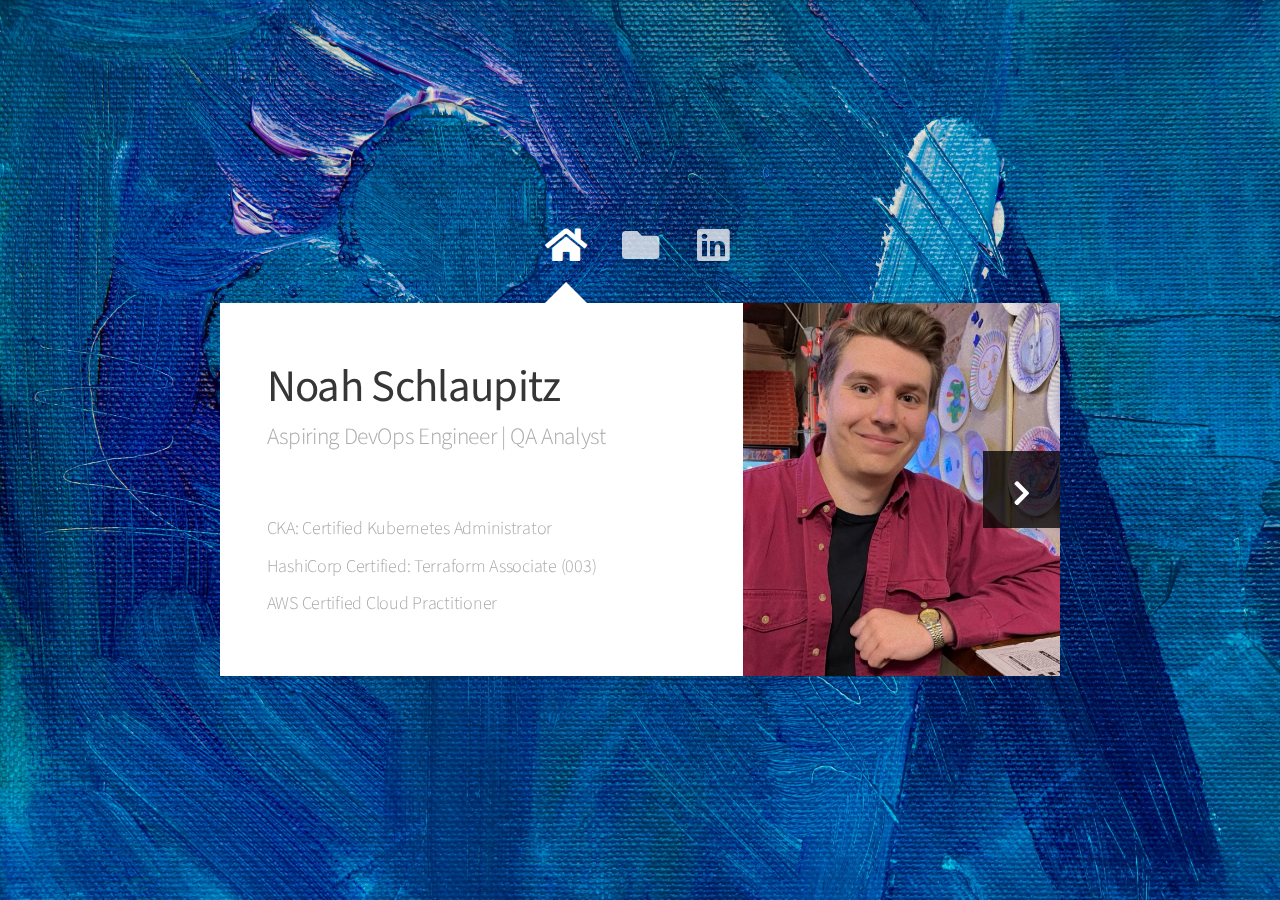
<file: app/index.html>
<!DOCTYPE HTML>
<!--
	Astral by HTML5 UP
	html5up.net | @ajlkn
	Free for personal and commercial use under the CCA 3.0 license (html5up.net/license)
-->
<html>
	<head>
		<title>Astral by HTML5 UP</title>
		<meta charset="utf-8" />
		<meta name="viewport" content="width=device-width, initial-scale=1, user-scalable=no" />
		<link rel="stylesheet" href="assets/css/main.css" />
		<noscript><link rel="stylesheet" href="assets/css/noscript.css" /></noscript>
	</head>
	<body class="is-preload">

		<!-- Wrapper-->
			<div id="wrapper">

				<!-- Nav -->
					<nav id="nav">
						<a href="#" class="icon solid fa-home"><span>About Me</span></a>
						<a href="#work" class="icon solid fa-folder"><span>Projects</span></a>
						<!--change twitter logo to linkedin and add link to my cert site-->
						<a href="https://www.linkedin.com/in/noah-schlaupitz-786a04195/" class="icon brands fa-linkedin"><span>Linkedin</span></a>
					</nav>

				<!-- Main -->
					<div id="main">

						<!-- Me -->
							<article id="home" class="panel intro">
								<header>
									<h1>Noah Schlaupitz</h1>
									<p style="margin-bottom: 60px;">Aspiring DevOps Engineer | QA Analyst</p>
									<p style="font-size: 18px;" style="margin-bottom: 0px;">CKA: Certified Kubernetes Administrator</p>
									<p style="font-size: 18px;">HashiCorp Certified: Terraform Associate (003)</p>
									<p style="font-size: 18px;">AWS Certified Cloud Practitioner</p>
								</header>
								<a href="#work" class="jumplink pic">
									<span class="arrow icon solid fa-chevron-right"><span>See my work</span></span>
									<img src="images/me.jpg" alt="" />
								</a>
							</article>

						<!-- Work -->
							<article id="work" class="panel">
								<header>
									<h2>AWS Kubernetes with Terraform Project</h2>
								</header>
								<p>
									Utilizing Terraform as Infrastructure as Code (IaC), I deployed an Amazon Elastic Kubernetes Service (EKS)
									to manage and host this personal website. I am using S3 as a backend for my Terraform State files and utilized Docker
									to containerize this application to be orchestrated by my EKS.
								</p>
								<p style="margin-bottom: 60px;">
									Below please find my GitHub where I programmed the EKS with Terraform, as well as, various other projects I've made
									using Python. My calculator app and basic video game. 
								</p>
								<section>
									<div class="row">
										<div class="col-4 col-6-medium col-12-small">
											<a href="https://github.com/Noahns1/EKS_TERRAFORM_PROJECT" class="image fit"><img src="images/pic01.jpg" alt=""></a>
										</div>
										<div class="col-4 col-6-medium col-12-small">
											<a href="#" class="image fit"><img src="images/pic02.jpg" alt=""></a>
										</div>
										<div class="col-4 col-6-medium col-12-small">
											<a href="#" class="image fit"><img src="images/pic03.jpg" alt=""></a>
										</div>
									</div>
								</section>
							</article>

					</div>

			</div>

		<!-- Scripts -->
			<script src="assets/js/jquery.min.js"></script>
			<script src="assets/js/browser.min.js"></script>
			<script src="assets/js/breakpoints.min.js"></script>
			<script src="assets/js/util.js"></script>
			<script src="assets/js/main.js"></script>

	</body>
</html>
</file>
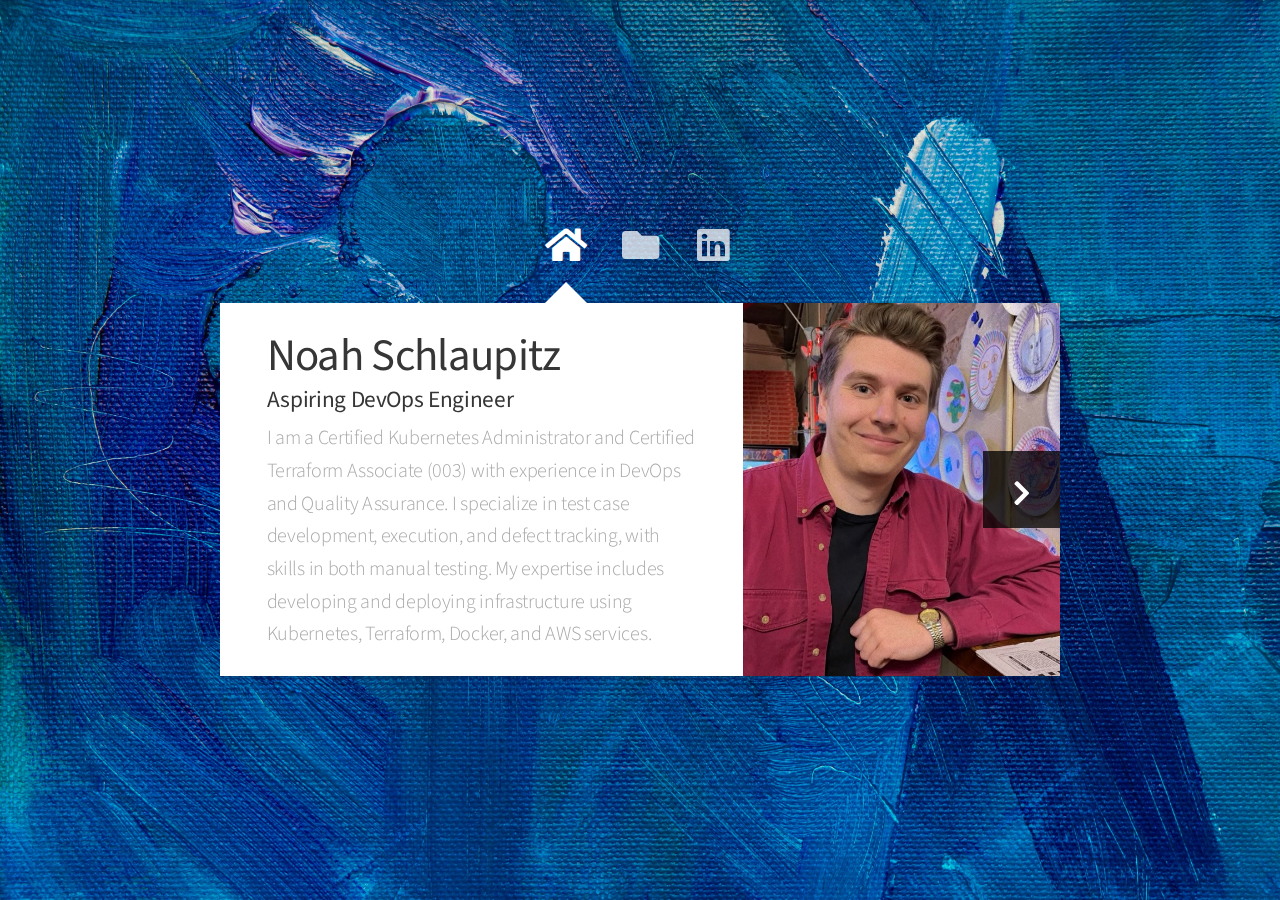
<file: app/src/index.html>
<!DOCTYPE HTML>
<!--
	Astral by HTML5 UP
	html5up.net | @ajlkn
	Free for personal and commercial use under the CCA 3.0 license (html5up.net/license)
-->
<html>
	<head>
		<title>Noah Schlaupitz</title>
		<meta charset="utf-8" />
		<meta name="viewport" content="width=device-width, initial-scale=1, user-scalable=no" />
		<link rel="stylesheet" href="assets/css/main.css" />
		<noscript><link rel="stylesheet" href="assets/css/noscript.css" /></noscript>
	</head>
	<body class="is-preload">

		<!-- Wrapper-->
			<div id="wrapper">

				<!-- Nav -->
					<nav id="nav">
						<a href="#" class="icon solid fa-home"><span>About Me</span></a>
						<a href="#work" class="icon solid fa-folder"><span>Projects</span></a>
						<!--change twitter logo to linkedin and add link to my cert site-->
						<a href="https://www.linkedin.com/in/noah-schlaupitz-786a04195/" class="icon brands fa-linkedin"><span>Linkedin</span></a>
					</nav>

				<!-- Main -->
					<div id="main">

						<!-- Me -->
							<article id="home" class="panel intro">
								<header>
									<h1>Noah Schlaupitz</h1>
									<h3>Aspiring DevOps Engineer</h2>
									<p style="font-size: 20px;">
										I am a Certified Kubernetes Administrator and Certified Terraform Associate (003) with experience in DevOps and Quality Assurance. 
										I specialize in test case development, execution, and defect tracking, with skills in both manual testing. 
										My expertise includes developing and deploying infrastructure using Kubernetes, Terraform, Docker, and AWS services.
									</p>
									<!-- <p style="font-size: 18px;" style="margin-bottom: 0px;"></p>
									<!-- <p style="font-size: 18px;">HashiCorp Certified: Terraform Associate (003)</p>
									<p style="font-size: 18px;">AWS Certified Cloud Practitioner</p> -->
								</header>
								<a href="#work" class="jumplink pic">
									<span class="arrow icon solid fa-chevron-right"><span>See my work</span></span>
									<img src="images/me.jpg" alt="" />
								</a>
							</article>

						<!-- Work -->
							<article id="work" class="panel">
								<header>
									<h2>Kubernetes and DevOps Project</h2>
								</header>
								<p>
									This website is built using Elastic Kubernetes Service (EKS) on AWS, showcasing my skills in DevOps and my passion for this field. 
									I employed various DevOps tools to develop this website, including Terraform, Docker, and AWS services.
								</p>
								<p style="margin-bottom: 60px;">
									To develop and launch my cluster on the live web, I utilized the following AWS tools and services: EC2, Route 53, CloudShell, Certificate Manager, IAM, Elastic Container Registry, 
									Elastic Kubernetes Service, S3, Billing and Cost Management, CloudWatch, and Key Management Service.
								</p>
								<p style="margin-bottom: 60px;">
									Below is a link to the Terraform code I used to deploy my EKS cluster on AWS, along with additional information about my application.
								</p>
								<section>
									<div class="row">
										<div class="col-4 col-6-medium col-12-small">
											<a href="https://github.com/Noahns1/EKS_TERRAFORM_PROJECT" class="image fit"><img src="images\icons8-terraform-240.png" alt=""></a>
										</div>
									</div>
								</section>
							</article>

					</div>

			</div>

		<!-- Scripts -->
			<script src="assets/js/jquery.min.js"></script>
			<script src="assets/js/browser.min.js"></script>
			<script src="assets/js/breakpoints.min.js"></script>
			<script src="assets/js/util.js"></script>
			<script src="assets/js/main.js"></script>

	</body>
</html>
</file>
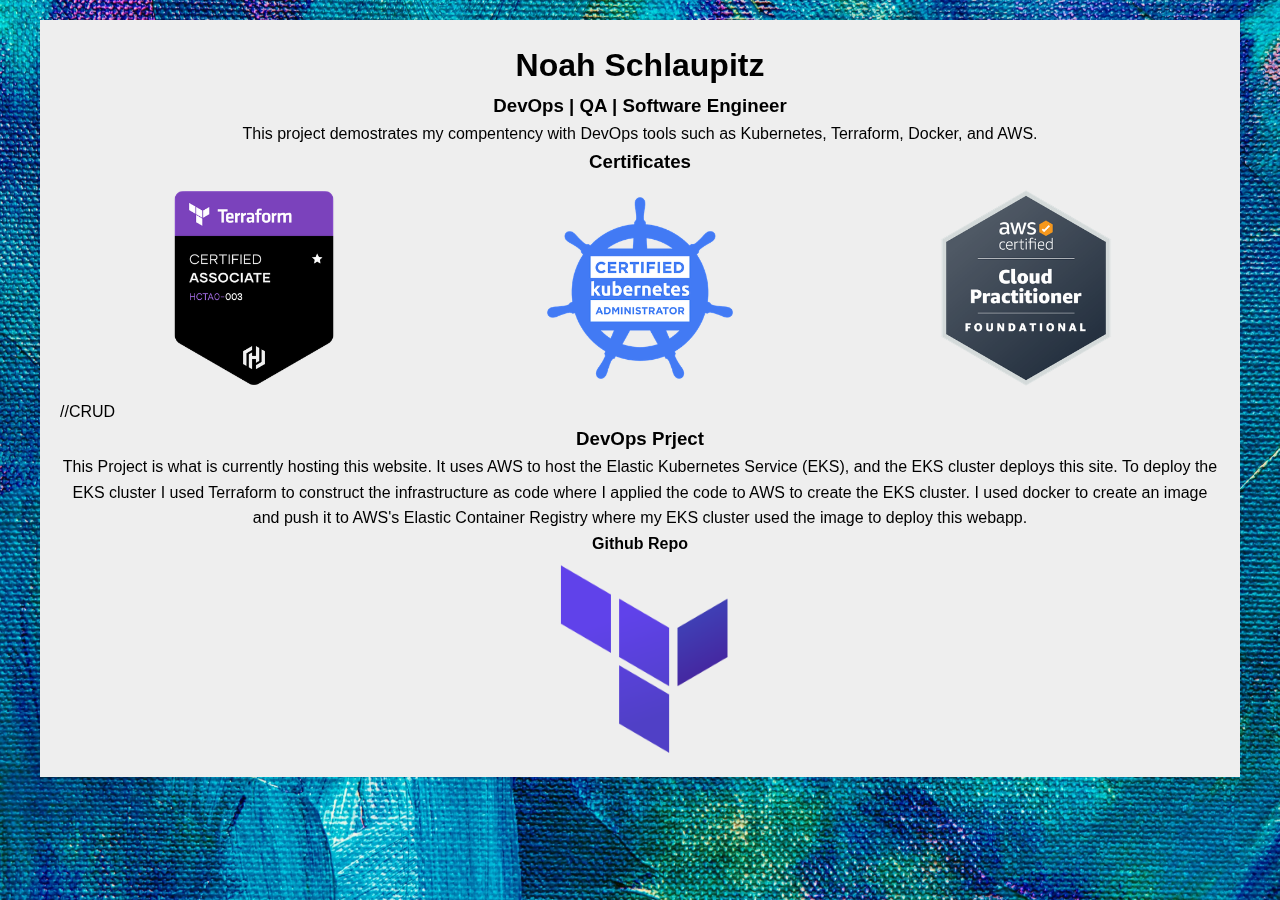
<file: app_v2/src/index.html>
<!DOCTYPE html>

<html>
    <head>
        <meta charset="UTF-8">
        <meta name="viewport" content="width=device-width, initial-scale=1.0">
        <title>Background</title>
        <link rel="stylesheet" href="css/styles.css">
    </head>
    <body>
        <div class="border-background"></div>
        <div class="content">
        <div>
            <article>
                <header>
                    <h1>
                        Noah Schlaupitz
                    </h1>
                    <h3>
                        DevOps | QA | Software Engineer
                    </h3>
                    <p>
                        This project demostrates my compentency with DevOps tools
                        such as Kubernetes, Terraform, Docker, and AWS.
                    </p>
                </header>
            </article>
        </div>
        <div>
            <h3>
                Certificates
            </h3>
            <table>
                <td><img src="images/TerraformAssociateBadge.png"></td>
                <td><img src="images/CKABadge.png"></td>
                <td><img src="images/AWSCloudPractitionerBadge.png"></td>
            </table>
        </div>
        <div> //CRUD
            
        </div>
        <div>
            <div>
                <h3>
                    DevOps Prject
                </h3>
                <p>
                    This Project is what is currently hosting this website.
                    It uses AWS to host the Elastic Kubernetes Service (EKS),
                    and the EKS cluster deploys this site. To deploy the EKS cluster
                    I used Terraform to construct the infrastructure as code where I applied 
                    the code to AWS to create the EKS cluster. I used docker to create an image
                    and push it to AWS's Elastic Container Registry where my EKS cluster used
                    the image to deploy this webapp.
                </p>
                <h4>
                    Github Repo
                </h4>
                <section>
                    <div>
                        <div>
                            <a href="https://github.com/Noahns1/EKS_TERRAFORM_PROJECT"><img src="images\icons8-terraform-240.png"></a>
                        </div>
                    </div>
                </section>
            </div>
        </div>
        </div>    
    </body>
</html>
</file>
<file: app/assets/css/noscript.css>
/*
	Astral by HTML5 UP
	html5up.net | @ajlkn
	Free for personal and commercial use under the CCA 3.0 license (html5up.net/license)
*/

/* Wrapper */

	#wrapper {
		opacity: 1 !important;
	}

/* Nav */

	#nav a {
		opacity: 1.0;
	}

		#nav a:before, #nav a:after {
			display: none;
		}

		#nav a span {
			top: 0;
			opacity: 1.0;
		}

			#nav a span:after {
				display: none;
			}

/* Main */

	#main {
		background: none;
		box-shadow: none;
	}

		#main > .panel {
			background: #ffffff;
			margin-bottom: 2em;
		}

			#main > .panel:last-child {
				margin-bottom: 0;
			}
</file>
<file: app/src/assets/css/noscript.css>
/*
	Astral by HTML5 UP
	html5up.net | @ajlkn
	Free for personal and commercial use under the CCA 3.0 license (html5up.net/license)
*/

/* Wrapper */

	#wrapper {
		opacity: 1 !important;
	}

/* Nav */

	#nav a {
		opacity: 1.0;
	}

		#nav a:before, #nav a:after {
			display: none;
		}

		#nav a span {
			top: 0;
			opacity: 1.0;
		}

			#nav a span:after {
				display: none;
			}

/* Main */

	#main {
		background: none;
		box-shadow: none;
	}

		#main > .panel {
			background: #ffffff;
			margin-bottom: 2em;
		}

			#main > .panel:last-child {
				margin-bottom: 0;
			}
</file>
<file: app_v2/src/css/styles.css>
* {
    margin: 0;
    padding: 0;
    box-sizing: border-box;
  }
  
  /* Styling for the border background */
  .border-background {
    position: fixed;
    top: 0;
    left: 0;
    width: 100vw;
    height: 100vh;
    background: url('../images/background1.jpg') no-repeat center center;
    background-size: cover;
    z-index: -1;
    pointer-events: none;
  }
  
  /* Styling for the content area */
  .content {
    position: relative;
    padding: 20px;
    background: rgb(238, 238, 238);
    max-width: 1200px;
    margin: 20px auto;
    box-shadow: 0 0 10px rgba(0,0,0,0.1);
    z-index: 1; 
  }
  
  body {
    font-family: Arial, sans-serif;
    line-height: 1.6;
  }

  /* Centering headers and paragraph tags */
  h1, h2, h3, h4, h5, h6, p {
    text-align: center;
  }

  /* Sizing and centering img tags*/
  img {
    width: 200px;
    height: 200px;
    margin: 0 auto;
    display: block;
  }

  table {
    width: 100%;
    border-collapse: collapse;
  }

  td {
    text-align: center; /* Center content horizontally */
    padding: 10px;
    border: 1px solid rgb(238, 238, 238);
  }

  /* Responsive design for different screen sizes */
@media (max-width: 1200px) {
    .content {
      max-width: 90%;
      margin: 10px auto;
    }
  }
  
  @media (max-width: 800px) {
    .content {
      max-width: 95%;
      margin: 5px auto;
    }
  }
  
  @media (max-width: 600px) {
    .content {
      max-width: 98%;
      margin: 2px auto;
    }
  }
</file>
<file: app/assets/css/main.css>
@import url("https://fonts.googleapis.com/css?family=Source+Sans+Pro:300,400,300italic,400italic");
@import url("fontawesome-all.min.css");

/*
	Astral by HTML5 UP
	html5up.net | @ajlkn
	Free for personal and commercial use under the CCA 3.0 license (html5up.net/license)
*/

html, body, div, span, applet, object,
iframe, h1, h2, h3, h4, h5, h6, p, blockquote,
pre, a, abbr, acronym, address, big, cite,
code, del, dfn, em, img, ins, kbd, q, s, samp,
small, strike, strong, sub, sup, tt, var, b,
u, i, center, dl, dt, dd, ol, ul, li, fieldset,
form, label, legend, table, caption, tbody,
tfoot, thead, tr, th, td, article, aside,
canvas, details, embed, figure, figcaption,
footer, header, hgroup, menu, nav, output, ruby,
section, summary, time, mark, audio, video {
	margin: 0;
	padding: 0;
	border: 0;
	font-size: 100%;
	font: inherit;
	vertical-align: baseline;}

article, aside, details, figcaption, figure,
footer, header, hgroup, menu, nav, section {
	display: block;}

body {
	line-height: 1;
}

ol, ul {
	list-style: none;
}

blockquote, q {
	quotes: none;
}

	blockquote:before, blockquote:after, q:before, q:after {
		content: '';
		content: none;
	}

table {
	border-collapse: collapse;
	border-spacing: 0;
}

body {
	-webkit-text-size-adjust: none;
}

mark {
	background-color: transparent;
	color: inherit;
}

input::-moz-focus-inner {
	border: 0;
	padding: 0;
}

input, select, textarea {
	-moz-appearance: none;
	-webkit-appearance: none;
	-ms-appearance: none;
	appearance: none;
}

/* Row */

	.row {
		display: flex;
		flex-wrap: wrap;
		box-sizing: border-box;
		align-items: stretch;
	}

		.row > * {
			box-sizing: border-box;
		}

		.row.gtr-uniform > * > :last-child {
			margin-bottom: 0;
		}

		.row.aln-left {
			justify-content: flex-start;
		}

		.row.aln-center {
			justify-content: center;
		}

		.row.aln-right {
			justify-content: flex-end;
		}

		.row.aln-top {
			align-items: flex-start;
		}

		.row.aln-middle {
			align-items: center;
		}

		.row.aln-bottom {
			align-items: flex-end;
		}

		.row > .imp {
			order: -1;
		}

		.row > .col-1 {
			width: 8.33333%;
		}

		.row > .off-1 {
			margin-left: 8.33333%;
		}

		.row > .col-2 {
			width: 16.66667%;
		}

		.row > .off-2 {
			margin-left: 16.66667%;
		}

		.row > .col-3 {
			width: 25%;
		}

		.row > .off-3 {
			margin-left: 25%;
		}

		.row > .col-4 {
			width: 33.33333%;
		}

		.row > .off-4 {
			margin-left: 33.33333%;
		}

		.row > .col-5 {
			width: 41.66667%;
		}

		.row > .off-5 {
			margin-left: 41.66667%;
		}

		.row > .col-6 {
			width: 50%;
		}

		.row > .off-6 {
			margin-left: 50%;
		}

		.row > .col-7 {
			width: 58.33333%;
		}

		.row > .off-7 {
			margin-left: 58.33333%;
		}

		.row > .col-8 {
			width: 66.66667%;
		}

		.row > .off-8 {
			margin-left: 66.66667%;
		}

		.row > .col-9 {
			width: 75%;
		}

		.row > .off-9 {
			margin-left: 75%;
		}

		.row > .col-10 {
			width: 83.33333%;
		}

		.row > .off-10 {
			margin-left: 83.33333%;
		}

		.row > .col-11 {
			width: 91.66667%;
		}

		.row > .off-11 {
			margin-left: 91.66667%;
		}

		.row > .col-12 {
			width: 100%;
		}

		.row > .off-12 {
			margin-left: 100%;
		}

		.row.gtr-0 {
			margin-top: 0em;
			margin-left: 0em;
		}

			.row.gtr-0 > * {
				padding: 0em 0 0 0em;
			}

			.row.gtr-0.gtr-uniform {
				margin-top: 0em;
			}

				.row.gtr-0.gtr-uniform > * {
					padding-top: 0em;
				}

		.row.gtr-25 {
			margin-top: -0.3125em;
			margin-left: -0.3125em;
		}

			.row.gtr-25 > * {
				padding: 0.3125em 0 0 0.3125em;
			}

			.row.gtr-25.gtr-uniform {
				margin-top: -0.3125em;
			}

				.row.gtr-25.gtr-uniform > * {
					padding-top: 0.3125em;
				}

		.row.gtr-50 {
			margin-top: -0.625em;
			margin-left: -0.625em;
		}

			.row.gtr-50 > * {
				padding: 0.625em 0 0 0.625em;
			}

			.row.gtr-50.gtr-uniform {
				margin-top: -0.625em;
			}

				.row.gtr-50.gtr-uniform > * {
					padding-top: 0.625em;
				}

		.row {
			margin-top: -1.25em;
			margin-left: -1.25em;
		}

			.row > * {
				padding: 1.25em 0 0 1.25em;
			}

			.row.gtr-uniform {
				margin-top: -1.25em;
			}

				.row.gtr-uniform > * {
					padding-top: 1.25em;
				}

		.row.gtr-150 {
			margin-top: -1.875em;
			margin-left: -1.875em;
		}

			.row.gtr-150 > * {
				padding: 1.875em 0 0 1.875em;
			}

			.row.gtr-150.gtr-uniform {
				margin-top: -1.875em;
			}

				.row.gtr-150.gtr-uniform > * {
					padding-top: 1.875em;
				}

		.row.gtr-200 {
			margin-top: -2.5em;
			margin-left: -2.5em;
		}

			.row.gtr-200 > * {
				padding: 2.5em 0 0 2.5em;
			}

			.row.gtr-200.gtr-uniform {
				margin-top: -2.5em;
			}

				.row.gtr-200.gtr-uniform > * {
					padding-top: 2.5em;
				}

		@media screen and (max-width: 1680px) {

			.row {
				display: flex;
				flex-wrap: wrap;
				box-sizing: border-box;
				align-items: stretch;
			}

				.row > * {
					box-sizing: border-box;
				}

				.row.gtr-uniform > * > :last-child {
					margin-bottom: 0;
				}

				.row.aln-left {
					justify-content: flex-start;
				}

				.row.aln-center {
					justify-content: center;
				}

				.row.aln-right {
					justify-content: flex-end;
				}

				.row.aln-top {
					align-items: flex-start;
				}

				.row.aln-middle {
					align-items: center;
				}

				.row.aln-bottom {
					align-items: flex-end;
				}

				.row > .imp-xlarge {
					order: -1;
				}

				.row > .col-1-xlarge {
					width: 8.33333%;
				}

				.row > .off-1-xlarge {
					margin-left: 8.33333%;
				}

				.row > .col-2-xlarge {
					width: 16.66667%;
				}

				.row > .off-2-xlarge {
					margin-left: 16.66667%;
				}

				.row > .col-3-xlarge {
					width: 25%;
				}

				.row > .off-3-xlarge {
					margin-left: 25%;
				}

				.row > .col-4-xlarge {
					width: 33.33333%;
				}

				.row > .off-4-xlarge {
					margin-left: 33.33333%;
				}

				.row > .col-5-xlarge {
					width: 41.66667%;
				}

				.row > .off-5-xlarge {
					margin-left: 41.66667%;
				}

				.row > .col-6-xlarge {
					width: 50%;
				}

				.row > .off-6-xlarge {
					margin-left: 50%;
				}

				.row > .col-7-xlarge {
					width: 58.33333%;
				}

				.row > .off-7-xlarge {
					margin-left: 58.33333%;
				}

				.row > .col-8-xlarge {
					width: 66.66667%;
				}

				.row > .off-8-xlarge {
					margin-left: 66.66667%;
				}

				.row > .col-9-xlarge {
					width: 75%;
				}

				.row > .off-9-xlarge {
					margin-left: 75%;
				}

				.row > .col-10-xlarge {
					width: 83.33333%;
				}

				.row > .off-10-xlarge {
					margin-left: 83.33333%;
				}

				.row > .col-11-xlarge {
					width: 91.66667%;
				}

				.row > .off-11-xlarge {
					margin-left: 91.66667%;
				}

				.row > .col-12-xlarge {
					width: 100%;
				}

				.row > .off-12-xlarge {
					margin-left: 100%;
				}

				.row.gtr-0 {
					margin-top: 0em;
					margin-left: 0em;
				}

					.row.gtr-0 > * {
						padding: 0em 0 0 0em;
					}

					.row.gtr-0.gtr-uniform {
						margin-top: 0em;
					}

						.row.gtr-0.gtr-uniform > * {
							padding-top: 0em;
						}

				.row.gtr-25 {
					margin-top: -0.3125em;
					margin-left: -0.3125em;
				}

					.row.gtr-25 > * {
						padding: 0.3125em 0 0 0.3125em;
					}

					.row.gtr-25.gtr-uniform {
						margin-top: -0.3125em;
					}

						.row.gtr-25.gtr-uniform > * {
							padding-top: 0.3125em;
						}

				.row.gtr-50 {
					margin-top: -0.625em;
					margin-left: -0.625em;
				}

					.row.gtr-50 > * {
						padding: 0.625em 0 0 0.625em;
					}

					.row.gtr-50.gtr-uniform {
						margin-top: -0.625em;
					}

						.row.gtr-50.gtr-uniform > * {
							padding-top: 0.625em;
						}

				.row {
					margin-top: -1.25em;
					margin-left: -1.25em;
				}

					.row > * {
						padding: 1.25em 0 0 1.25em;
					}

					.row.gtr-uniform {
						margin-top: -1.25em;
					}

						.row.gtr-uniform > * {
							padding-top: 1.25em;
						}

				.row.gtr-150 {
					margin-top: -1.875em;
					margin-left: -1.875em;
				}

					.row.gtr-150 > * {
						padding: 1.875em 0 0 1.875em;
					}

					.row.gtr-150.gtr-uniform {
						margin-top: -1.875em;
					}

						.row.gtr-150.gtr-uniform > * {
							padding-top: 1.875em;
						}

				.row.gtr-200 {
					margin-top: -2.5em;
					margin-left: -2.5em;
				}

					.row.gtr-200 > * {
						padding: 2.5em 0 0 2.5em;
					}

					.row.gtr-200.gtr-uniform {
						margin-top: -2.5em;
					}

						.row.gtr-200.gtr-uniform > * {
							padding-top: 2.5em;
						}

		}

		@media screen and (max-width: 1280px) {

			.row {
				display: flex;
				flex-wrap: wrap;
				box-sizing: border-box;
				align-items: stretch;
			}

				.row > * {
					box-sizing: border-box;
				}

				.row.gtr-uniform > * > :last-child {
					margin-bottom: 0;
				}

				.row.aln-left {
					justify-content: flex-start;
				}

				.row.aln-center {
					justify-content: center;
				}

				.row.aln-right {
					justify-content: flex-end;
				}

				.row.aln-top {
					align-items: flex-start;
				}

				.row.aln-middle {
					align-items: center;
				}

				.row.aln-bottom {
					align-items: flex-end;
				}

				.row > .imp-large {
					order: -1;
				}

				.row > .col-1-large {
					width: 8.33333%;
				}

				.row > .off-1-large {
					margin-left: 8.33333%;
				}

				.row > .col-2-large {
					width: 16.66667%;
				}

				.row > .off-2-large {
					margin-left: 16.66667%;
				}

				.row > .col-3-large {
					width: 25%;
				}

				.row > .off-3-large {
					margin-left: 25%;
				}

				.row > .col-4-large {
					width: 33.33333%;
				}

				.row > .off-4-large {
					margin-left: 33.33333%;
				}

				.row > .col-5-large {
					width: 41.66667%;
				}

				.row > .off-5-large {
					margin-left: 41.66667%;
				}

				.row > .col-6-large {
					width: 50%;
				}

				.row > .off-6-large {
					margin-left: 50%;
				}

				.row > .col-7-large {
					width: 58.33333%;
				}

				.row > .off-7-large {
					margin-left: 58.33333%;
				}

				.row > .col-8-large {
					width: 66.66667%;
				}

				.row > .off-8-large {
					margin-left: 66.66667%;
				}

				.row > .col-9-large {
					width: 75%;
				}

				.row > .off-9-large {
					margin-left: 75%;
				}

				.row > .col-10-large {
					width: 83.33333%;
				}

				.row > .off-10-large {
					margin-left: 83.33333%;
				}

				.row > .col-11-large {
					width: 91.66667%;
				}

				.row > .off-11-large {
					margin-left: 91.66667%;
				}

				.row > .col-12-large {
					width: 100%;
				}

				.row > .off-12-large {
					margin-left: 100%;
				}

				.row.gtr-0 {
					margin-top: 0em;
					margin-left: 0em;
				}

					.row.gtr-0 > * {
						padding: 0em 0 0 0em;
					}

					.row.gtr-0.gtr-uniform {
						margin-top: 0em;
					}

						.row.gtr-0.gtr-uniform > * {
							padding-top: 0em;
						}

				.row.gtr-25 {
					margin-top: -0.3125em;
					margin-left: -0.3125em;
				}

					.row.gtr-25 > * {
						padding: 0.3125em 0 0 0.3125em;
					}

					.row.gtr-25.gtr-uniform {
						margin-top: -0.3125em;
					}

						.row.gtr-25.gtr-uniform > * {
							padding-top: 0.3125em;
						}

				.row.gtr-50 {
					margin-top: -0.625em;
					margin-left: -0.625em;
				}

					.row.gtr-50 > * {
						padding: 0.625em 0 0 0.625em;
					}

					.row.gtr-50.gtr-uniform {
						margin-top: -0.625em;
					}

						.row.gtr-50.gtr-uniform > * {
							padding-top: 0.625em;
						}

				.row {
					margin-top: -1.25em;
					margin-left: -1.25em;
				}

					.row > * {
						padding: 1.25em 0 0 1.25em;
					}

					.row.gtr-uniform {
						margin-top: -1.25em;
					}

						.row.gtr-uniform > * {
							padding-top: 1.25em;
						}

				.row.gtr-150 {
					margin-top: -1.875em;
					margin-left: -1.875em;
				}

					.row.gtr-150 > * {
						padding: 1.875em 0 0 1.875em;
					}

					.row.gtr-150.gtr-uniform {
						margin-top: -1.875em;
					}

						.row.gtr-150.gtr-uniform > * {
							padding-top: 1.875em;
						}

				.row.gtr-200 {
					margin-top: -2.5em;
					margin-left: -2.5em;
				}

					.row.gtr-200 > * {
						padding: 2.5em 0 0 2.5em;
					}

					.row.gtr-200.gtr-uniform {
						margin-top: -2.5em;
					}

						.row.gtr-200.gtr-uniform > * {
							padding-top: 2.5em;
						}

		}

		@media screen and (max-width: 980px) {

			.row {
				display: flex;
				flex-wrap: wrap;
				box-sizing: border-box;
				align-items: stretch;
			}

				.row > * {
					box-sizing: border-box;
				}

				.row.gtr-uniform > * > :last-child {
					margin-bottom: 0;
				}

				.row.aln-left {
					justify-content: flex-start;
				}

				.row.aln-center {
					justify-content: center;
				}

				.row.aln-right {
					justify-content: flex-end;
				}

				.row.aln-top {
					align-items: flex-start;
				}

				.row.aln-middle {
					align-items: center;
				}

				.row.aln-bottom {
					align-items: flex-end;
				}

				.row > .imp-medium {
					order: -1;
				}

				.row > .col-1-medium {
					width: 8.33333%;
				}

				.row > .off-1-medium {
					margin-left: 8.33333%;
				}

				.row > .col-2-medium {
					width: 16.66667%;
				}

				.row > .off-2-medium {
					margin-left: 16.66667%;
				}

				.row > .col-3-medium {
					width: 25%;
				}

				.row > .off-3-medium {
					margin-left: 25%;
				}

				.row > .col-4-medium {
					width: 33.33333%;
				}

				.row > .off-4-medium {
					margin-left: 33.33333%;
				}

				.row > .col-5-medium {
					width: 41.66667%;
				}

				.row > .off-5-medium {
					margin-left: 41.66667%;
				}

				.row > .col-6-medium {
					width: 50%;
				}

				.row > .off-6-medium {
					margin-left: 50%;
				}

				.row > .col-7-medium {
					width: 58.33333%;
				}

				.row > .off-7-medium {
					margin-left: 58.33333%;
				}

				.row > .col-8-medium {
					width: 66.66667%;
				}

				.row > .off-8-medium {
					margin-left: 66.66667%;
				}

				.row > .col-9-medium {
					width: 75%;
				}

				.row > .off-9-medium {
					margin-left: 75%;
				}

				.row > .col-10-medium {
					width: 83.33333%;
				}

				.row > .off-10-medium {
					margin-left: 83.33333%;
				}

				.row > .col-11-medium {
					width: 91.66667%;
				}

				.row > .off-11-medium {
					margin-left: 91.66667%;
				}

				.row > .col-12-medium {
					width: 100%;
				}

				.row > .off-12-medium {
					margin-left: 100%;
				}

				.row.gtr-0 {
					margin-top: 0em;
					margin-left: 0em;
				}

					.row.gtr-0 > * {
						padding: 0em 0 0 0em;
					}

					.row.gtr-0.gtr-uniform {
						margin-top: 0em;
					}

						.row.gtr-0.gtr-uniform > * {
							padding-top: 0em;
						}

				.row.gtr-25 {
					margin-top: -0.3125em;
					margin-left: -0.3125em;
				}

					.row.gtr-25 > * {
						padding: 0.3125em 0 0 0.3125em;
					}

					.row.gtr-25.gtr-uniform {
						margin-top: -0.3125em;
					}

						.row.gtr-25.gtr-uniform > * {
							padding-top: 0.3125em;
						}

				.row.gtr-50 {
					margin-top: -0.625em;
					margin-left: -0.625em;
				}

					.row.gtr-50 > * {
						padding: 0.625em 0 0 0.625em;
					}

					.row.gtr-50.gtr-uniform {
						margin-top: -0.625em;
					}

						.row.gtr-50.gtr-uniform > * {
							padding-top: 0.625em;
						}

				.row {
					margin-top: -1.25em;
					margin-left: -1.25em;
				}

					.row > * {
						padding: 1.25em 0 0 1.25em;
					}

					.row.gtr-uniform {
						margin-top: -1.25em;
					}

						.row.gtr-uniform > * {
							padding-top: 1.25em;
						}

				.row.gtr-150 {
					margin-top: -1.875em;
					margin-left: -1.875em;
				}

					.row.gtr-150 > * {
						padding: 1.875em 0 0 1.875em;
					}

					.row.gtr-150.gtr-uniform {
						margin-top: -1.875em;
					}

						.row.gtr-150.gtr-uniform > * {
							padding-top: 1.875em;
						}

				.row.gtr-200 {
					margin-top: -2.5em;
					margin-left: -2.5em;
				}

					.row.gtr-200 > * {
						padding: 2.5em 0 0 2.5em;
					}

					.row.gtr-200.gtr-uniform {
						margin-top: -2.5em;
					}

						.row.gtr-200.gtr-uniform > * {
							padding-top: 2.5em;
						}

		}

		@media screen and (max-width: 736px) {

			.row {
				display: flex;
				flex-wrap: wrap;
				box-sizing: border-box;
				align-items: stretch;
			}

				.row > * {
					box-sizing: border-box;
				}

				.row.gtr-uniform > * > :last-child {
					margin-bottom: 0;
				}

				.row.aln-left {
					justify-content: flex-start;
				}

				.row.aln-center {
					justify-content: center;
				}

				.row.aln-right {
					justify-content: flex-end;
				}

				.row.aln-top {
					align-items: flex-start;
				}

				.row.aln-middle {
					align-items: center;
				}

				.row.aln-bottom {
					align-items: flex-end;
				}

				.row > .imp-small {
					order: -1;
				}

				.row > .col-1-small {
					width: 8.33333%;
				}

				.row > .off-1-small {
					margin-left: 8.33333%;
				}

				.row > .col-2-small {
					width: 16.66667%;
				}

				.row > .off-2-small {
					margin-left: 16.66667%;
				}

				.row > .col-3-small {
					width: 25%;
				}

				.row > .off-3-small {
					margin-left: 25%;
				}

				.row > .col-4-small {
					width: 33.33333%;
				}

				.row > .off-4-small {
					margin-left: 33.33333%;
				}

				.row > .col-5-small {
					width: 41.66667%;
				}

				.row > .off-5-small {
					margin-left: 41.66667%;
				}

				.row > .col-6-small {
					width: 50%;
				}

				.row > .off-6-small {
					margin-left: 50%;
				}

				.row > .col-7-small {
					width: 58.33333%;
				}

				.row > .off-7-small {
					margin-left: 58.33333%;
				}

				.row > .col-8-small {
					width: 66.66667%;
				}

				.row > .off-8-small {
					margin-left: 66.66667%;
				}

				.row > .col-9-small {
					width: 75%;
				}

				.row > .off-9-small {
					margin-left: 75%;
				}

				.row > .col-10-small {
					width: 83.33333%;
				}

				.row > .off-10-small {
					margin-left: 83.33333%;
				}

				.row > .col-11-small {
					width: 91.66667%;
				}

				.row > .off-11-small {
					margin-left: 91.66667%;
				}

				.row > .col-12-small {
					width: 100%;
				}

				.row > .off-12-small {
					margin-left: 100%;
				}

				.row.gtr-0 {
					margin-top: 0em;
					margin-left: 0em;
				}

					.row.gtr-0 > * {
						padding: 0em 0 0 0em;
					}

					.row.gtr-0.gtr-uniform {
						margin-top: 0em;
					}

						.row.gtr-0.gtr-uniform > * {
							padding-top: 0em;
						}

				.row.gtr-25 {
					margin-top: -0.3125em;
					margin-left: -0.3125em;
				}

					.row.gtr-25 > * {
						padding: 0.3125em 0 0 0.3125em;
					}

					.row.gtr-25.gtr-uniform {
						margin-top: -0.3125em;
					}

						.row.gtr-25.gtr-uniform > * {
							padding-top: 0.3125em;
						}

				.row.gtr-50 {
					margin-top: -0.625em;
					margin-left: -0.625em;
				}

					.row.gtr-50 > * {
						padding: 0.625em 0 0 0.625em;
					}

					.row.gtr-50.gtr-uniform {
						margin-top: -0.625em;
					}

						.row.gtr-50.gtr-uniform > * {
							padding-top: 0.625em;
						}

				.row {
					margin-top: -1.25em;
					margin-left: -1.25em;
				}

					.row > * {
						padding: 1.25em 0 0 1.25em;
					}

					.row.gtr-uniform {
						margin-top: -1.25em;
					}

						.row.gtr-uniform > * {
							padding-top: 1.25em;
						}

				.row.gtr-150 {
					margin-top: -1.875em;
					margin-left: -1.875em;
				}

					.row.gtr-150 > * {
						padding: 1.875em 0 0 1.875em;
					}

					.row.gtr-150.gtr-uniform {
						margin-top: -1.875em;
					}

						.row.gtr-150.gtr-uniform > * {
							padding-top: 1.875em;
						}

				.row.gtr-200 {
					margin-top: -2.5em;
					margin-left: -2.5em;
				}

					.row.gtr-200 > * {
						padding: 2.5em 0 0 2.5em;
					}

					.row.gtr-200.gtr-uniform {
						margin-top: -2.5em;
					}

						.row.gtr-200.gtr-uniform > * {
							padding-top: 2.5em;
						}

		}

/* Basic */

	html {
		box-sizing: border-box;
	}

	*, *:before, *:after {
		box-sizing: inherit;
	}

	body {
		background-image: url("images/overlay.png"), url("images/background2.jpg");
		background-repeat: repeat, no-repeat;
		background-size: auto, 100% 100%;
		background-attachment: fixed;
		overflow-y: scroll;
	}

		body.is-preload *, body.is-preload *:before, body.is-preload *:after {
			-moz-animation: none !important;
			-webkit-animation: none !important;
			-ms-animation: none !important;
			animation: none !important;
			-moz-transition: none !important;
			-webkit-transition: none !important;
			-ms-transition: none !important;
			transition: none !important;
		}

	body, input, textarea, select {
		font-family: 'Source Sans Pro', sans-serif;
		font-weight: 300;
		color: #777777;
		font-size: 20pt;
		line-height: 1.75em;
	}

		@media screen and (max-width: 1680px) {

			body, input, textarea, select {
				font-size: 15pt;
			}

		}

		@media screen and (max-width: 1280px) {

			body, input, textarea, select {
				font-size: 14pt;
			}

		}

		@media screen and (max-width: 736px) {

			body, input, textarea, select {
				font-size: 12pt;
			}

		}

		@media screen and (max-width: 360px) {

			body, input, textarea, select {
				font-size: 11pt;
			}

		}

	strong, b, h1, h2, h3, h4, h5, h6 {
		font-weight: 400;
		color: #363636;
	}

	h1 {
		font-size: 2.4em;
		letter-spacing: -0.015em;
	}

	h2 {
		font-size: 1.8em;
		letter-spacing: -0.015em;
	}

	h3, h4, h5, h6 {
		font-size: 1.25em;
		letter-spacing: -0.015em;
	}

	@media screen and (max-width: 736px) {

		h1 {
			font-size: 1.75em;
		}

		h2 {
			font-size: 1.375em;
		}

		h3, h4, h5, h6 {
			font-size: 1em;
		}

	}

	blockquote {
		border-left: solid 0.5em #ddd;
		padding: 1em 0 1em 2em;
		font-style: italic;
	}

	em, i {
		font-style: italic;
	}

	hr {
		border: 0;
		border-top: solid 1px #ddd;
		padding: 1.5em 0 0 0;
		margin: 1.75em 0 0 0;
	}

	sub {
		position: relative;
		top: 0.5em;
		font-size: 0.8em;
	}

	sup {
		position: relative;
		top: -0.5em;
		font-size: 0.8em;
	}

	br.clear {
		clear: both;
	}

	p, ul, ol, dl, table, blockquote, form {
		margin-bottom: 2em;
	}

/* Table */

	table {
		width: 100%;
	}

		table.default tbody tr {
			border-bottom: solid 1px #f4f4f4;
		}

		table.default td {
			padding: 0.5em 1em 0.5em 1em;
		}

		table.default th {
			text-align: left;
			font-weight: 400;
			padding: 0.5em 1em 0.5em 1em;
		}

		table.default thead {
			border-bottom: solid 2px #f4f4f4;
		}

/* Form */

	form label {
		display: block;
		font-weight: 400;
		color: #363636;
		margin: 0 0 1em 0;
	}

	form input[type="text"],
	form input[type="email"],
	form input[type="password"],
	form select,
	form textarea {
		-webkit-appearance: none;
		border: 0;
		background: #f4f4f4;
		padding: 0.75em;
		width: 100%;
		-moz-transition: background-color .25s ease-in-out;
		-webkit-transition: background-color .25s ease-in-out;
		-ms-transition: background-color .25s ease-in-out;
		transition: background-color .25s ease-in-out;
	}

		form input[type="text"]:focus,
		form input[type="email"]:focus,
		form input[type="password"]:focus,
		form select:focus,
		form textarea:focus {
			background: #f8f8f8;
		}

	form input[type="text"],
	form input[type="email"],
	form input[type="password"],
	form select {
		line-height: 1.35em;
	}

	form ::-webkit-input-placeholder {
		color: #999;
	}

	form :-moz-placeholder {
		color: #999;
	}

	form ::-moz-placeholder {
		color: #999;
	}

	form :-ms-input-placeholder {
		color: #999;
	}

/* Section/Article */

	section, article {
		margin-bottom: 3em;
	}

		section > :last-child, section:last-child, article > :last-child, article:last-child {
			margin-bottom: 0;
		}

	header {
		margin: 0 0 1.5em 0;
	}

		header > p {
			margin: 0.5em 0 0 0;
			color: #aaa;
		}

		@media screen and (max-width: 736px) {

			header {
				margin: 0 0 1em 0;
			}

		}

/* Image */

	.image {
		display: inline-block;
	}

		.image img {
			display: block;
			width: 100%;
		}

		.image.fit {
			display: block;
			width: 100%;
		}

		.image.featured {
			display: block;
			width: 100%;
			margin: 0 0 2em 0;
		}

		.image.left {
			float: left;
			margin: 0 2em 2em 0;
		}

		.image.centered {
			display: block;
			margin: 0 0 2em 0;
		}

			.image.centered img {
				margin: 0 auto;
				width: auto;
			}

/* Button */

	input[type="button"],
	input[type="submit"],
	input[type="reset"],
	button,
	.button {
		-moz-transition: background-color .25s ease-in-out;
		-webkit-transition: background-color .25s ease-in-out;
		-ms-transition: background-color .25s ease-in-out;
		transition: background-color .25s ease-in-out;
		-webkit-appearance: none;
		display: inline-block;
		background-color: #222222;
		color: #ffffff;
		border: 0;
		cursor: pointer;
		outline: 0;
		padding: 0.7em 1.5em 0.7em 1.5em;
	}

		input[type="button"]:hover,
		input[type="submit"]:hover,
		input[type="reset"]:hover,
		button:hover,
		.button:hover {
			background-color: #333333;
		}

		input[type="button"]:active,
		input[type="submit"]:active,
		input[type="reset"]:active,
		button:active,
		.button:active {
			background-color: #444444;
		}

		input[type="button"].alt,
		input[type="submit"].alt,
		input[type="reset"].alt,
		button.alt,
		.button.alt {
			background-color: #777777;
		}

			input[type="button"].alt:hover,
			input[type="submit"].alt:hover,
			input[type="reset"].alt:hover,
			button.alt:hover,
			.button.alt:hover {
				background-color: #888888;
			}

			input[type="button"].alt:active,
			input[type="submit"].alt:active,
			input[type="reset"].alt:active,
			button.alt:active,
			.button.alt:active {
				background-color: #999999;
			}

		input[type="button"].small,
		input[type="submit"].small,
		input[type="reset"].small,
		button.small,
		.button.small {
			font-size: 0.75em;
		}

		input[type="button"].large,
		input[type="submit"].large,
		input[type="reset"].large,
		button.large,
		.button.large {
			font-size: 1.25em;
			padding: 0.5em 1.25em 0.5em 1.25em;
		}

		input[type="button"].xlarge,
		input[type="submit"].xlarge,
		input[type="reset"].xlarge,
		button.xlarge,
		.button.xlarge {
			font-size: 1.5em;
			padding: 0.5em 1.25em 0.5em 1.25em;
		}

		@media screen and (max-width: 736px) {

			input[type="button"],
			input[type="submit"],
			input[type="reset"],
			button,
			.button {
				width: 100%;
			}

		}

/* List */

	ul {
		list-style: disc;
		padding-left: 1em;
	}

		ul li {
			padding-left: 0.5em;
		}

	ol {
		list-style: decimal;
		padding-left: 1.25em;
	}

		ol li {
			padding-left: 0.25em;
		}

/* Actions */

	ul.actions {
		list-style: none;
		padding-left: 0;
	}

		ul.actions li {
			display: inline-block;
			padding-left: 0;
			margin: 0 0 0 0.5em;
		}

			ul.actions li:first-child {
				margin-left: 0;
			}

		@media screen and (max-width: 736px) {

			ul.actions li {
				display: block;
				margin: 0.75em 0 0 0;
			}

				ul.actions li:first-child {
					margin-top: 0;
				}

		}

/* Icons */

	.icon {
		text-decoration: none;
		position: relative;
		text-decoration: none;
	}

		.icon:before {
			-moz-osx-font-smoothing: grayscale;
			-webkit-font-smoothing: antialiased;
			display: inline-block;
			font-style: normal;
			font-variant: normal;
			text-rendering: auto;
			line-height: 1;
			text-transform: none !important;
			font-family: 'Font Awesome 5 Free';
			font-weight: 400;
		}

		.icon.solid:before {
			font-weight: 900;
		}

		.icon.brands:before {
			font-family: 'Font Awesome 5 Brands';
		}

		.icon:before {
			line-height: inherit;
		}

		.icon > .label {
			display: none;
		}

/* Nav */

	#nav {
		text-align: center;
		height: 4.25em;
		cursor: default;
	}

		#nav a {
			position: relative;
			display: inline-block;
			color: #ffffff;
			width: 1em;
			height: 1em;
			line-height: 0.9em;
			font-size: 2.5em;
			margin: 0 0.25em 0 0.25em;
			opacity: .75;
			outline: 0;
			-moz-transition: opacity .25s ease-in-out;
			-webkit-transition: opacity .25s ease-in-out;
			-ms-transition: opacity .25s ease-in-out;
			transition: opacity .25s ease-in-out;
		}

			#nav a.icon:before {
				padding-right: 0;
			}

			#nav a:before {
				font-size: 0.8em;
			}

			#nav a:after {
				content: '';
				display: block;
				position: absolute;
				left: 50%;
				bottom: -0.75em;
				margin-left: -0.5em;
				border-bottom: solid 0em #ffffff;
				border-left: solid 0.5em transparent;
				border-right: solid 0.5em transparent;
				-moz-transition: border-bottom-width .25s ease-in-out;
				-webkit-transition: border-bottom-width .25s ease-in-out;
				-ms-transition: border-bottom-width .25s ease-in-out;
				transition: border-bottom-width .25s ease-in-out;
			}

			#nav a span {
				display: block;
				position: absolute;
				background: #222222;
				color: #ffffff;
				top: -2.75em;
				font-size: 0.3em;
				height: 2.25em;
				line-height: 2.25em;
				left: 50%;
				opacity: 0;
				-moz-transition: opacity .25s ease-in-out;
				-webkit-transition: opacity .25s ease-in-out;
				-ms-transition: opacity .25s ease-in-out;
				transition: opacity .25s ease-in-out;
				width: 5.5em;
				margin-left: -2.75em;
			}

				#nav a span:after {
					content: '';
					display: block;
					position: absolute;
					bottom: -0.4em;
					left: 50%;
					margin-left: -0.6em;
					border-top: solid 0.6em #222222;
					border-left: solid 0.6em transparent;
					border-right: solid 0.6em transparent;
				}

			#nav a:hover {
				opacity: 1.0;
			}

				#nav a:hover span {
					opacity: 1.0;
				}

			#nav a.active {
				opacity: 1.0;
			}

				#nav a.active:after {
					border-bottom-width: 0.5em;
				}

		@media screen and (max-width: 980px) {

			#nav a span {
				display: none;
			}

		}

/* Wrapper */

	#wrapper {
		width: 45em;
		margin: 0 auto;
		min-height: 100vh;
		max-width: 100%;
		padding: 4em 0;
		display: -moz-flex;
		display: -webkit-flex;
		display: -ms-flex;
		display: flex;
		-moz-flex-direction: column;
		-webkit-flex-direction: column;
		-ms-flex-direction: column;
		flex-direction: column;
		-moz-align-items: center;
		-webkit-align-items: center;
		-ms-align-items: center;
		align-items: center;
		-moz-justify-content: center;
		-webkit-justify-content: center;
		-ms-justify-content: center;
		justify-content: center;
		-moz-transition: opacity 1s ease-in-out;
		-webkit-transition: opacity 1s ease-in-out;
		-ms-transition: opacity 1s ease-in-out;
		transition: opacity 1s ease-in-out;
	}

		body.is-preload #wrapper {
			opacity: 0;
		}

		@media screen and (max-width: 1280px) {

			#wrapper {
				padding: 3em 0;
				max-width: calc(100% - 6em);
			}

		}

		@media screen and (max-width: 980px) {

			#wrapper {
				padding: 1.5em 0;
				max-width: calc(100% - 8em);
			}

		}

		@media screen and (max-width: 736px) {

			#wrapper {
				padding: 1em 0;
				max-width: calc(100% - 2em);
			}

		}

		@media screen and (max-width: 360px) {

			#wrapper {
				padding: 1em 0;
				max-width: 100%;
			}

		}

/* Main */

	#main {
		position: relative;
		overflow: hidden;
		width: 100%;
		background: #ffffff;
		box-shadow: 0px 1px 0px 0px rgba(0, 0, 0, 0.25);
		-moz-transition: min-height 0.5s ease-in-out, max-height 0.5s ease-in-out;
		-webkit-transition: min-height 0.5s ease-in-out, max-height 0.5s ease-in-out;
		-ms-transition: min-height 0.5s ease-in-out, max-height 0.5s ease-in-out;
		transition: min-height 0.5s ease-in-out, max-height 0.5s ease-in-out;
	}

		#main > .panel {
			-moz-transition: opacity 0.25s ease-in-out;
			-webkit-transition: opacity 0.25s ease-in-out;
			-ms-transition: opacity 0.25s ease-in-out;
			transition: opacity 0.25s ease-in-out;
			margin-bottom: 0;
			position: relative;
			padding: 3.5em 2.5em 2.5em 2.5em;
			width: 100%;
		}

			#main > .panel.inactive {
				opacity: 0;
			}

			@media screen and (max-width: 736px) {

				#main > .panel {
					padding: 2em 1.5em 1.5em 1.5em;
				}

			}

			#main > .panel.intro {
				padding: 0;
				height: 20em;
				display: -moz-flex;
				display: -webkit-flex;
				display: -ms-flex;
				display: flex;
				-moz-flex-direction: row;
				-webkit-flex-direction: row;
				-ms-flex-direction: row;
				flex-direction: row;
				-moz-align-items: center;
				-webkit-align-items: center;
				-ms-align-items: center;
				align-items: center;
			}

				#main > .panel.intro .pic {
					text-decoration: none;
					position: relative;
					-moz-flex-grow: 0;
					-webkit-flex-grow: 0;
					-ms-flex-grow: 0;
					flex-grow: 0;
					-moz-flex-shrink: 0;
					-webkit-flex-shrink: 0;
					-ms-flex-shrink: 0;
					flex-shrink: 0;
					width: 17em;
					height: 100%;
				}

					#main > .panel.intro .pic:before {
						content: '';
						position: absolute;
						top: 0;
						left: 0;
						background: url("images/overlay.png");
						width: 100%;
						height: 100%;
						z-index: 1;
					}

					#main > .panel.intro .pic img {
						position: relative;
						display: block;
						position: absolute;
						top: 0;
						left: 0;
						width: 100%;
						height: 100%;
						-moz-object-fit: cover;
						-webkit-object-fit: cover;
						-ms-object-fit: cover;
						object-fit: cover;
						-moz-object-position: center;
						-webkit-object-position: center;
						-ms-object-position: center;
						object-position: center;
					}

					#main > .panel.intro .pic .arrow {
						display: block;
						position: absolute;
						right: 0;
						top: 50%;
						margin-top: -1.375em;
						width: 2.75em;
						height: 2.75em;
						background: #000;
						background: rgba(0, 0, 0, 0.75);
						color: #ffffff;
						text-align: center;
						line-height: 2.75em;
						font-size: 1.5em;
						z-index: 1;
						-moz-transition: width .15s ease-in-out, padding-right .15s ease-in-out;
						-webkit-transition: width .15s ease-in-out, padding-right .15s ease-in-out;
						-ms-transition: width .15s ease-in-out, padding-right .15s ease-in-out;
						transition: width .15s ease-in-out, padding-right .15s ease-in-out;
					}

						#main > .panel.intro .pic .arrow:before {
							position: relative;
							padding-right: 0;
							top: 0.125em;
						}

						#main > .panel.intro .pic .arrow span {
							display: block;
							text-indent: -9999px;
						}

					#main > .panel.intro .pic:hover .arrow {
						width: 3em;
						padding-right: 0.25em;
					}

				#main > .panel.intro header {
					-moz-flex-grow: 1;
					-webkit-flex-grow: 1;
					-ms-flex-grow: 1;
					flex-grow: 1;
					-moz-flex-shrink: 1;
					-webkit-flex-shrink: 1;
					-ms-flex-shrink: 1;
					flex-shrink: 1;
					padding: 3.5em 2.5em;
					margin-bottom: 0;
					width: 100%;
				}

					#main > .panel.intro header h1 {
						line-height: 1.25em;
						margin-bottom: 0;
					}

					#main > .panel.intro header p {
						letter-spacing: -0.015em;
						font-size: 1.25em;
						margin: 0.25em 0 0 0;
					}

				@media screen and (max-width: 980px) {

					#main > .panel.intro {
						-moz-flex-direction: column;
						-webkit-flex-direction: column;
						-ms-flex-direction: column;
						flex-direction: column;
						height: auto;
					}

						#main > .panel.intro .pic {
							height: 25em;
							width: 100%;
						}

						#main > .panel.intro header {
							padding: 4em;
							text-align: center;
						}

				}

				@media screen and (max-width: 736px) {

					#main > .panel.intro .pic {
						height: 20em;
					}

					#main > .panel.intro header {
						padding: 2.75em 2em 2.5em 2em;
					}

						#main > .panel.intro header p {
							font-size: 1em;
							margin: 0.25em 0 0 0;
						}

				}

/* Footer */

	#footer {
		color: rgba(255, 255, 255, 0.45);
		text-align: center;
		padding: 2em 0 0 0;
		font-size: 0.75em;
	}

		#footer a {
			color: #ddd;
			color: rgba(255, 255, 255, 0.65);
			-moz-transition: color .25s ease-in-out;
			-webkit-transition: color .25s ease-in-out;
			-ms-transition: color .25s ease-in-out;
			transition: color .25s ease-in-out;
		}

			#footer a:hover {
				color: white;
			}

		#footer .copyright {
			list-style: none;
			padding-left: 0;
		}

			#footer .copyright li {
				display: inline-block;
				padding-left: 1em;
				margin-left: 1em;
				border-left: solid 1px rgba(255, 255, 255, 0.25);
				line-height: 1;
			}

				#footer .copyright li:first-child {
					padding-left: 0;
					margin-left: 0;
					border-left: 0;
				}

		@media screen and (max-width: 736px) {

			#footer .copyright li {
				padding-left: 0.5em;
				margin-left: 0.5em;
			}

		}
</file>
<file: app/src/assets/css/main.css>
@import url("https://fonts.googleapis.com/css?family=Source+Sans+Pro:300,400,300italic,400italic");
@import url("fontawesome-all.min.css");

/*
	Astral by HTML5 UP
	html5up.net | @ajlkn
	Free for personal and commercial use under the CCA 3.0 license (html5up.net/license)
*/

html, body, div, span, applet, object,
iframe, h1, h2, h3, h4, h5, h6, p, blockquote,
pre, a, abbr, acronym, address, big, cite,
code, del, dfn, em, img, ins, kbd, q, s, samp,
small, strike, strong, sub, sup, tt, var, b,
u, i, center, dl, dt, dd, ol, ul, li, fieldset,
form, label, legend, table, caption, tbody,
tfoot, thead, tr, th, td, article, aside,
canvas, details, embed, figure, figcaption,
footer, header, hgroup, menu, nav, output, ruby,
section, summary, time, mark, audio, video {
	margin: 0;
	padding: 0;
	border: 0;
	font-size: 100%;
	font: inherit;
	vertical-align: baseline;}

article, aside, details, figcaption, figure,
footer, header, hgroup, menu, nav, section {
	display: block;}

body {
	line-height: 1;
}

ol, ul {
	list-style: none;
}

blockquote, q {
	quotes: none;
}

	blockquote:before, blockquote:after, q:before, q:after {
		content: '';
		content: none;
	}

table {
	border-collapse: collapse;
	border-spacing: 0;
}

body {
	-webkit-text-size-adjust: none;
}

mark {
	background-color: transparent;
	color: inherit;
}

input::-moz-focus-inner {
	border: 0;
	padding: 0;
}

input, select, textarea {
	-moz-appearance: none;
	-webkit-appearance: none;
	-ms-appearance: none;
	appearance: none;
}

/* Row */

	.row {
		display: flex;
		flex-wrap: wrap;
		box-sizing: border-box;
		align-items: stretch;
	}

		.row > * {
			box-sizing: border-box;
		}

		.row.gtr-uniform > * > :last-child {
			margin-bottom: 0;
		}

		.row.aln-left {
			justify-content: flex-start;
		}

		.row.aln-center {
			justify-content: center;
		}

		.row.aln-right {
			justify-content: flex-end;
		}

		.row.aln-top {
			align-items: flex-start;
		}

		.row.aln-middle {
			align-items: center;
		}

		.row.aln-bottom {
			align-items: flex-end;
		}

		.row > .imp {
			order: -1;
		}

		.row > .col-1 {
			width: 8.33333%;
		}

		.row > .off-1 {
			margin-left: 8.33333%;
		}

		.row > .col-2 {
			width: 16.66667%;
		}

		.row > .off-2 {
			margin-left: 16.66667%;
		}

		.row > .col-3 {
			width: 25%;
		}

		.row > .off-3 {
			margin-left: 25%;
		}

		.row > .col-4 {
			width: 33.33333%;
		}

		.row > .off-4 {
			margin-left: 33.33333%;
		}

		.row > .col-5 {
			width: 41.66667%;
		}

		.row > .off-5 {
			margin-left: 41.66667%;
		}

		.row > .col-6 {
			width: 50%;
		}

		.row > .off-6 {
			margin-left: 50%;
		}

		.row > .col-7 {
			width: 58.33333%;
		}

		.row > .off-7 {
			margin-left: 58.33333%;
		}

		.row > .col-8 {
			width: 66.66667%;
		}

		.row > .off-8 {
			margin-left: 66.66667%;
		}

		.row > .col-9 {
			width: 75%;
		}

		.row > .off-9 {
			margin-left: 75%;
		}

		.row > .col-10 {
			width: 83.33333%;
		}

		.row > .off-10 {
			margin-left: 83.33333%;
		}

		.row > .col-11 {
			width: 91.66667%;
		}

		.row > .off-11 {
			margin-left: 91.66667%;
		}

		.row > .col-12 {
			width: 100%;
		}

		.row > .off-12 {
			margin-left: 100%;
		}

		.row.gtr-0 {
			margin-top: 0em;
			margin-left: 0em;
		}

			.row.gtr-0 > * {
				padding: 0em 0 0 0em;
			}

			.row.gtr-0.gtr-uniform {
				margin-top: 0em;
			}

				.row.gtr-0.gtr-uniform > * {
					padding-top: 0em;
				}

		.row.gtr-25 {
			margin-top: -0.3125em;
			margin-left: -0.3125em;
		}

			.row.gtr-25 > * {
				padding: 0.3125em 0 0 0.3125em;
			}

			.row.gtr-25.gtr-uniform {
				margin-top: -0.3125em;
			}

				.row.gtr-25.gtr-uniform > * {
					padding-top: 0.3125em;
				}

		.row.gtr-50 {
			margin-top: -0.625em;
			margin-left: -0.625em;
		}

			.row.gtr-50 > * {
				padding: 0.625em 0 0 0.625em;
			}

			.row.gtr-50.gtr-uniform {
				margin-top: -0.625em;
			}

				.row.gtr-50.gtr-uniform > * {
					padding-top: 0.625em;
				}

		.row {
			margin-top: -1.25em;
			margin-left: -1.25em;
		}

			.row > * {
				padding: 1.25em 0 0 1.25em;
			}

			.row.gtr-uniform {
				margin-top: -1.25em;
			}

				.row.gtr-uniform > * {
					padding-top: 1.25em;
				}

		.row.gtr-150 {
			margin-top: -1.875em;
			margin-left: -1.875em;
		}

			.row.gtr-150 > * {
				padding: 1.875em 0 0 1.875em;
			}

			.row.gtr-150.gtr-uniform {
				margin-top: -1.875em;
			}

				.row.gtr-150.gtr-uniform > * {
					padding-top: 1.875em;
				}

		.row.gtr-200 {
			margin-top: -2.5em;
			margin-left: -2.5em;
		}

			.row.gtr-200 > * {
				padding: 2.5em 0 0 2.5em;
			}

			.row.gtr-200.gtr-uniform {
				margin-top: -2.5em;
			}

				.row.gtr-200.gtr-uniform > * {
					padding-top: 2.5em;
				}

		@media screen and (max-width: 1680px) {

			.row {
				display: flex;
				flex-wrap: wrap;
				box-sizing: border-box;
				align-items: stretch;
			}

				.row > * {
					box-sizing: border-box;
				}

				.row.gtr-uniform > * > :last-child {
					margin-bottom: 0;
				}

				.row.aln-left {
					justify-content: flex-start;
				}

				.row.aln-center {
					justify-content: center;
				}

				.row.aln-right {
					justify-content: flex-end;
				}

				.row.aln-top {
					align-items: flex-start;
				}

				.row.aln-middle {
					align-items: center;
				}

				.row.aln-bottom {
					align-items: flex-end;
				}

				.row > .imp-xlarge {
					order: -1;
				}

				.row > .col-1-xlarge {
					width: 8.33333%;
				}

				.row > .off-1-xlarge {
					margin-left: 8.33333%;
				}

				.row > .col-2-xlarge {
					width: 16.66667%;
				}

				.row > .off-2-xlarge {
					margin-left: 16.66667%;
				}

				.row > .col-3-xlarge {
					width: 25%;
				}

				.row > .off-3-xlarge {
					margin-left: 25%;
				}

				.row > .col-4-xlarge {
					width: 33.33333%;
				}

				.row > .off-4-xlarge {
					margin-left: 33.33333%;
				}

				.row > .col-5-xlarge {
					width: 41.66667%;
				}

				.row > .off-5-xlarge {
					margin-left: 41.66667%;
				}

				.row > .col-6-xlarge {
					width: 50%;
				}

				.row > .off-6-xlarge {
					margin-left: 50%;
				}

				.row > .col-7-xlarge {
					width: 58.33333%;
				}

				.row > .off-7-xlarge {
					margin-left: 58.33333%;
				}

				.row > .col-8-xlarge {
					width: 66.66667%;
				}

				.row > .off-8-xlarge {
					margin-left: 66.66667%;
				}

				.row > .col-9-xlarge {
					width: 75%;
				}

				.row > .off-9-xlarge {
					margin-left: 75%;
				}

				.row > .col-10-xlarge {
					width: 83.33333%;
				}

				.row > .off-10-xlarge {
					margin-left: 83.33333%;
				}

				.row > .col-11-xlarge {
					width: 91.66667%;
				}

				.row > .off-11-xlarge {
					margin-left: 91.66667%;
				}

				.row > .col-12-xlarge {
					width: 100%;
				}

				.row > .off-12-xlarge {
					margin-left: 100%;
				}

				.row.gtr-0 {
					margin-top: 0em;
					margin-left: 0em;
				}

					.row.gtr-0 > * {
						padding: 0em 0 0 0em;
					}

					.row.gtr-0.gtr-uniform {
						margin-top: 0em;
					}

						.row.gtr-0.gtr-uniform > * {
							padding-top: 0em;
						}

				.row.gtr-25 {
					margin-top: -0.3125em;
					margin-left: -0.3125em;
				}

					.row.gtr-25 > * {
						padding: 0.3125em 0 0 0.3125em;
					}

					.row.gtr-25.gtr-uniform {
						margin-top: -0.3125em;
					}

						.row.gtr-25.gtr-uniform > * {
							padding-top: 0.3125em;
						}

				.row.gtr-50 {
					margin-top: -0.625em;
					margin-left: -0.625em;
				}

					.row.gtr-50 > * {
						padding: 0.625em 0 0 0.625em;
					}

					.row.gtr-50.gtr-uniform {
						margin-top: -0.625em;
					}

						.row.gtr-50.gtr-uniform > * {
							padding-top: 0.625em;
						}

				.row {
					margin-top: -1.25em;
					margin-left: -1.25em;
				}

					.row > * {
						padding: 1.25em 0 0 1.25em;
					}

					.row.gtr-uniform {
						margin-top: -1.25em;
					}

						.row.gtr-uniform > * {
							padding-top: 1.25em;
						}

				.row.gtr-150 {
					margin-top: -1.875em;
					margin-left: -1.875em;
				}

					.row.gtr-150 > * {
						padding: 1.875em 0 0 1.875em;
					}

					.row.gtr-150.gtr-uniform {
						margin-top: -1.875em;
					}

						.row.gtr-150.gtr-uniform > * {
							padding-top: 1.875em;
						}

				.row.gtr-200 {
					margin-top: -2.5em;
					margin-left: -2.5em;
				}

					.row.gtr-200 > * {
						padding: 2.5em 0 0 2.5em;
					}

					.row.gtr-200.gtr-uniform {
						margin-top: -2.5em;
					}

						.row.gtr-200.gtr-uniform > * {
							padding-top: 2.5em;
						}

		}

		@media screen and (max-width: 1280px) {

			.row {
				display: flex;
				flex-wrap: wrap;
				box-sizing: border-box;
				align-items: stretch;
			}

				.row > * {
					box-sizing: border-box;
				}

				.row.gtr-uniform > * > :last-child {
					margin-bottom: 0;
				}

				.row.aln-left {
					justify-content: flex-start;
				}

				.row.aln-center {
					justify-content: center;
				}

				.row.aln-right {
					justify-content: flex-end;
				}

				.row.aln-top {
					align-items: flex-start;
				}

				.row.aln-middle {
					align-items: center;
				}

				.row.aln-bottom {
					align-items: flex-end;
				}

				.row > .imp-large {
					order: -1;
				}

				.row > .col-1-large {
					width: 8.33333%;
				}

				.row > .off-1-large {
					margin-left: 8.33333%;
				}

				.row > .col-2-large {
					width: 16.66667%;
				}

				.row > .off-2-large {
					margin-left: 16.66667%;
				}

				.row > .col-3-large {
					width: 25%;
				}

				.row > .off-3-large {
					margin-left: 25%;
				}

				.row > .col-4-large {
					width: 33.33333%;
				}

				.row > .off-4-large {
					margin-left: 33.33333%;
				}

				.row > .col-5-large {
					width: 41.66667%;
				}

				.row > .off-5-large {
					margin-left: 41.66667%;
				}

				.row > .col-6-large {
					width: 50%;
				}

				.row > .off-6-large {
					margin-left: 50%;
				}

				.row > .col-7-large {
					width: 58.33333%;
				}

				.row > .off-7-large {
					margin-left: 58.33333%;
				}

				.row > .col-8-large {
					width: 66.66667%;
				}

				.row > .off-8-large {
					margin-left: 66.66667%;
				}

				.row > .col-9-large {
					width: 75%;
				}

				.row > .off-9-large {
					margin-left: 75%;
				}

				.row > .col-10-large {
					width: 83.33333%;
				}

				.row > .off-10-large {
					margin-left: 83.33333%;
				}

				.row > .col-11-large {
					width: 91.66667%;
				}

				.row > .off-11-large {
					margin-left: 91.66667%;
				}

				.row > .col-12-large {
					width: 100%;
				}

				.row > .off-12-large {
					margin-left: 100%;
				}

				.row.gtr-0 {
					margin-top: 0em;
					margin-left: 0em;
				}

					.row.gtr-0 > * {
						padding: 0em 0 0 0em;
					}

					.row.gtr-0.gtr-uniform {
						margin-top: 0em;
					}

						.row.gtr-0.gtr-uniform > * {
							padding-top: 0em;
						}

				.row.gtr-25 {
					margin-top: -0.3125em;
					margin-left: -0.3125em;
				}

					.row.gtr-25 > * {
						padding: 0.3125em 0 0 0.3125em;
					}

					.row.gtr-25.gtr-uniform {
						margin-top: -0.3125em;
					}

						.row.gtr-25.gtr-uniform > * {
							padding-top: 0.3125em;
						}

				.row.gtr-50 {
					margin-top: -0.625em;
					margin-left: -0.625em;
				}

					.row.gtr-50 > * {
						padding: 0.625em 0 0 0.625em;
					}

					.row.gtr-50.gtr-uniform {
						margin-top: -0.625em;
					}

						.row.gtr-50.gtr-uniform > * {
							padding-top: 0.625em;
						}

				.row {
					margin-top: -1.25em;
					margin-left: -1.25em;
				}

					.row > * {
						padding: 1.25em 0 0 1.25em;
					}

					.row.gtr-uniform {
						margin-top: -1.25em;
					}

						.row.gtr-uniform > * {
							padding-top: 1.25em;
						}

				.row.gtr-150 {
					margin-top: -1.875em;
					margin-left: -1.875em;
				}

					.row.gtr-150 > * {
						padding: 1.875em 0 0 1.875em;
					}

					.row.gtr-150.gtr-uniform {
						margin-top: -1.875em;
					}

						.row.gtr-150.gtr-uniform > * {
							padding-top: 1.875em;
						}

				.row.gtr-200 {
					margin-top: -2.5em;
					margin-left: -2.5em;
				}

					.row.gtr-200 > * {
						padding: 2.5em 0 0 2.5em;
					}

					.row.gtr-200.gtr-uniform {
						margin-top: -2.5em;
					}

						.row.gtr-200.gtr-uniform > * {
							padding-top: 2.5em;
						}

		}

		@media screen and (max-width: 980px) {

			.row {
				display: flex;
				flex-wrap: wrap;
				box-sizing: border-box;
				align-items: stretch;
			}

				.row > * {
					box-sizing: border-box;
				}

				.row.gtr-uniform > * > :last-child {
					margin-bottom: 0;
				}

				.row.aln-left {
					justify-content: flex-start;
				}

				.row.aln-center {
					justify-content: center;
				}

				.row.aln-right {
					justify-content: flex-end;
				}

				.row.aln-top {
					align-items: flex-start;
				}

				.row.aln-middle {
					align-items: center;
				}

				.row.aln-bottom {
					align-items: flex-end;
				}

				.row > .imp-medium {
					order: -1;
				}

				.row > .col-1-medium {
					width: 8.33333%;
				}

				.row > .off-1-medium {
					margin-left: 8.33333%;
				}

				.row > .col-2-medium {
					width: 16.66667%;
				}

				.row > .off-2-medium {
					margin-left: 16.66667%;
				}

				.row > .col-3-medium {
					width: 25%;
				}

				.row > .off-3-medium {
					margin-left: 25%;
				}

				.row > .col-4-medium {
					width: 33.33333%;
				}

				.row > .off-4-medium {
					margin-left: 33.33333%;
				}

				.row > .col-5-medium {
					width: 41.66667%;
				}

				.row > .off-5-medium {
					margin-left: 41.66667%;
				}

				.row > .col-6-medium {
					width: 50%;
				}

				.row > .off-6-medium {
					margin-left: 50%;
				}

				.row > .col-7-medium {
					width: 58.33333%;
				}

				.row > .off-7-medium {
					margin-left: 58.33333%;
				}

				.row > .col-8-medium {
					width: 66.66667%;
				}

				.row > .off-8-medium {
					margin-left: 66.66667%;
				}

				.row > .col-9-medium {
					width: 75%;
				}

				.row > .off-9-medium {
					margin-left: 75%;
				}

				.row > .col-10-medium {
					width: 83.33333%;
				}

				.row > .off-10-medium {
					margin-left: 83.33333%;
				}

				.row > .col-11-medium {
					width: 91.66667%;
				}

				.row > .off-11-medium {
					margin-left: 91.66667%;
				}

				.row > .col-12-medium {
					width: 100%;
				}

				.row > .off-12-medium {
					margin-left: 100%;
				}

				.row.gtr-0 {
					margin-top: 0em;
					margin-left: 0em;
				}

					.row.gtr-0 > * {
						padding: 0em 0 0 0em;
					}

					.row.gtr-0.gtr-uniform {
						margin-top: 0em;
					}

						.row.gtr-0.gtr-uniform > * {
							padding-top: 0em;
						}

				.row.gtr-25 {
					margin-top: -0.3125em;
					margin-left: -0.3125em;
				}

					.row.gtr-25 > * {
						padding: 0.3125em 0 0 0.3125em;
					}

					.row.gtr-25.gtr-uniform {
						margin-top: -0.3125em;
					}

						.row.gtr-25.gtr-uniform > * {
							padding-top: 0.3125em;
						}

				.row.gtr-50 {
					margin-top: -0.625em;
					margin-left: -0.625em;
				}

					.row.gtr-50 > * {
						padding: 0.625em 0 0 0.625em;
					}

					.row.gtr-50.gtr-uniform {
						margin-top: -0.625em;
					}

						.row.gtr-50.gtr-uniform > * {
							padding-top: 0.625em;
						}

				.row {
					margin-top: -1.25em;
					margin-left: -1.25em;
				}

					.row > * {
						padding: 1.25em 0 0 1.25em;
					}

					.row.gtr-uniform {
						margin-top: -1.25em;
					}

						.row.gtr-uniform > * {
							padding-top: 1.25em;
						}

				.row.gtr-150 {
					margin-top: -1.875em;
					margin-left: -1.875em;
				}

					.row.gtr-150 > * {
						padding: 1.875em 0 0 1.875em;
					}

					.row.gtr-150.gtr-uniform {
						margin-top: -1.875em;
					}

						.row.gtr-150.gtr-uniform > * {
							padding-top: 1.875em;
						}

				.row.gtr-200 {
					margin-top: -2.5em;
					margin-left: -2.5em;
				}

					.row.gtr-200 > * {
						padding: 2.5em 0 0 2.5em;
					}

					.row.gtr-200.gtr-uniform {
						margin-top: -2.5em;
					}

						.row.gtr-200.gtr-uniform > * {
							padding-top: 2.5em;
						}

		}

		@media screen and (max-width: 736px) {

			.row {
				display: flex;
				flex-wrap: wrap;
				box-sizing: border-box;
				align-items: stretch;
			}

				.row > * {
					box-sizing: border-box;
				}

				.row.gtr-uniform > * > :last-child {
					margin-bottom: 0;
				}

				.row.aln-left {
					justify-content: flex-start;
				}

				.row.aln-center {
					justify-content: center;
				}

				.row.aln-right {
					justify-content: flex-end;
				}

				.row.aln-top {
					align-items: flex-start;
				}

				.row.aln-middle {
					align-items: center;
				}

				.row.aln-bottom {
					align-items: flex-end;
				}

				.row > .imp-small {
					order: -1;
				}

				.row > .col-1-small {
					width: 8.33333%;
				}

				.row > .off-1-small {
					margin-left: 8.33333%;
				}

				.row > .col-2-small {
					width: 16.66667%;
				}

				.row > .off-2-small {
					margin-left: 16.66667%;
				}

				.row > .col-3-small {
					width: 25%;
				}

				.row > .off-3-small {
					margin-left: 25%;
				}

				.row > .col-4-small {
					width: 33.33333%;
				}

				.row > .off-4-small {
					margin-left: 33.33333%;
				}

				.row > .col-5-small {
					width: 41.66667%;
				}

				.row > .off-5-small {
					margin-left: 41.66667%;
				}

				.row > .col-6-small {
					width: 50%;
				}

				.row > .off-6-small {
					margin-left: 50%;
				}

				.row > .col-7-small {
					width: 58.33333%;
				}

				.row > .off-7-small {
					margin-left: 58.33333%;
				}

				.row > .col-8-small {
					width: 66.66667%;
				}

				.row > .off-8-small {
					margin-left: 66.66667%;
				}

				.row > .col-9-small {
					width: 75%;
				}

				.row > .off-9-small {
					margin-left: 75%;
				}

				.row > .col-10-small {
					width: 83.33333%;
				}

				.row > .off-10-small {
					margin-left: 83.33333%;
				}

				.row > .col-11-small {
					width: 91.66667%;
				}

				.row > .off-11-small {
					margin-left: 91.66667%;
				}

				.row > .col-12-small {
					width: 100%;
				}

				.row > .off-12-small {
					margin-left: 100%;
				}

				.row.gtr-0 {
					margin-top: 0em;
					margin-left: 0em;
				}

					.row.gtr-0 > * {
						padding: 0em 0 0 0em;
					}

					.row.gtr-0.gtr-uniform {
						margin-top: 0em;
					}

						.row.gtr-0.gtr-uniform > * {
							padding-top: 0em;
						}

				.row.gtr-25 {
					margin-top: -0.3125em;
					margin-left: -0.3125em;
				}

					.row.gtr-25 > * {
						padding: 0.3125em 0 0 0.3125em;
					}

					.row.gtr-25.gtr-uniform {
						margin-top: -0.3125em;
					}

						.row.gtr-25.gtr-uniform > * {
							padding-top: 0.3125em;
						}

				.row.gtr-50 {
					margin-top: -0.625em;
					margin-left: -0.625em;
				}

					.row.gtr-50 > * {
						padding: 0.625em 0 0 0.625em;
					}

					.row.gtr-50.gtr-uniform {
						margin-top: -0.625em;
					}

						.row.gtr-50.gtr-uniform > * {
							padding-top: 0.625em;
						}

				.row {
					margin-top: -1.25em;
					margin-left: -1.25em;
				}

					.row > * {
						padding: 1.25em 0 0 1.25em;
					}

					.row.gtr-uniform {
						margin-top: -1.25em;
					}

						.row.gtr-uniform > * {
							padding-top: 1.25em;
						}

				.row.gtr-150 {
					margin-top: -1.875em;
					margin-left: -1.875em;
				}

					.row.gtr-150 > * {
						padding: 1.875em 0 0 1.875em;
					}

					.row.gtr-150.gtr-uniform {
						margin-top: -1.875em;
					}

						.row.gtr-150.gtr-uniform > * {
							padding-top: 1.875em;
						}

				.row.gtr-200 {
					margin-top: -2.5em;
					margin-left: -2.5em;
				}

					.row.gtr-200 > * {
						padding: 2.5em 0 0 2.5em;
					}

					.row.gtr-200.gtr-uniform {
						margin-top: -2.5em;
					}

						.row.gtr-200.gtr-uniform > * {
							padding-top: 2.5em;
						}

		}

/* Basic */

	html {
		box-sizing: border-box;
	}

	*, *:before, *:after {
		box-sizing: inherit;
	}

	body {
		background-image: url("images/overlay.png"), url("images/background2.jpg");
		background-repeat: repeat, no-repeat;
		background-size: auto, 100% 100%;
		background-attachment: fixed;
		overflow-y: scroll;
	}

		body.is-preload *, body.is-preload *:before, body.is-preload *:after {
			-moz-animation: none !important;
			-webkit-animation: none !important;
			-ms-animation: none !important;
			animation: none !important;
			-moz-transition: none !important;
			-webkit-transition: none !important;
			-ms-transition: none !important;
			transition: none !important;
		}

	body, input, textarea, select {
		font-family: 'Source Sans Pro', sans-serif;
		font-weight: 300;
		color: #777777;
		font-size: 20pt;
		line-height: 1.75em;
	}

		@media screen and (max-width: 1680px) {

			body, input, textarea, select {
				font-size: 15pt;
			}

		}

		@media screen and (max-width: 1280px) {

			body, input, textarea, select {
				font-size: 14pt;
			}

		}

		@media screen and (max-width: 736px) {

			body, input, textarea, select {
				font-size: 12pt;
			}

		}

		@media screen and (max-width: 360px) {

			body, input, textarea, select {
				font-size: 11pt;
			}

		}

	strong, b, h1, h2, h3, h4, h5, h6 {
		font-weight: 400;
		color: #363636;
	}

	h1 {
		font-size: 2.4em;
		letter-spacing: -0.015em;
	}

	h2 {
		font-size: 1.8em;
		letter-spacing: -0.015em;
	}

	h3, h4, h5, h6 {
		font-size: 1.25em;
		letter-spacing: -0.015em;
	}

	@media screen and (max-width: 736px) {

		h1 {
			font-size: 1.75em;
		}

		h2 {
			font-size: 1.375em;
		}

		h3, h4, h5, h6 {
			font-size: 1em;
		}

	}

	blockquote {
		border-left: solid 0.5em #ddd;
		padding: 1em 0 1em 2em;
		font-style: italic;
	}

	em, i {
		font-style: italic;
	}

	hr {
		border: 0;
		border-top: solid 1px #ddd;
		padding: 1.5em 0 0 0;
		margin: 1.75em 0 0 0;
	}

	sub {
		position: relative;
		top: 0.5em;
		font-size: 0.8em;
	}

	sup {
		position: relative;
		top: -0.5em;
		font-size: 0.8em;
	}

	br.clear {
		clear: both;
	}

	p, ul, ol, dl, table, blockquote, form {
		margin-bottom: 2em;
	}

/* Table */

	table {
		width: 100%;
	}

		table.default tbody tr {
			border-bottom: solid 1px #f4f4f4;
		}

		table.default td {
			padding: 0.5em 1em 0.5em 1em;
		}

		table.default th {
			text-align: left;
			font-weight: 400;
			padding: 0.5em 1em 0.5em 1em;
		}

		table.default thead {
			border-bottom: solid 2px #f4f4f4;
		}

/* Form */

	form label {
		display: block;
		font-weight: 400;
		color: #363636;
		margin: 0 0 1em 0;
	}

	form input[type="text"],
	form input[type="email"],
	form input[type="password"],
	form select,
	form textarea {
		-webkit-appearance: none;
		border: 0;
		background: #f4f4f4;
		padding: 0.75em;
		width: 100%;
		-moz-transition: background-color .25s ease-in-out;
		-webkit-transition: background-color .25s ease-in-out;
		-ms-transition: background-color .25s ease-in-out;
		transition: background-color .25s ease-in-out;
	}

		form input[type="text"]:focus,
		form input[type="email"]:focus,
		form input[type="password"]:focus,
		form select:focus,
		form textarea:focus {
			background: #f8f8f8;
		}

	form input[type="text"],
	form input[type="email"],
	form input[type="password"],
	form select {
		line-height: 1.35em;
	}

	form ::-webkit-input-placeholder {
		color: #999;
	}

	form :-moz-placeholder {
		color: #999;
	}

	form ::-moz-placeholder {
		color: #999;
	}

	form :-ms-input-placeholder {
		color: #999;
	}

/* Section/Article */

	section, article {
		margin-bottom: 3em;
	}

		section > :last-child, section:last-child, article > :last-child, article:last-child {
			margin-bottom: 0;
		}

	header {
		margin: 0 0 1.5em 0;
	}

		header > p {
			margin: 0.5em 0 0 0;
			color: #aaa;
		}

		@media screen and (max-width: 736px) {

			header {
				margin: 0 0 1em 0;
			}

		}

/* Image */

	.image {
		display: inline-block;
	}

		.image img {
			display: block;
			width: 100%;
		}

		.image.fit {
			display: block;
			width: 100%;
		}

		.image.featured {
			display: block;
			width: 100%;
			margin: 0 0 2em 0;
		}

		.image.left {
			float: left;
			margin: 0 2em 2em 0;
		}

		.image.centered {
			display: block;
			margin: 0 0 2em 0;
		}

			.image.centered img {
				margin: 0 auto;
				width: auto;
			}

/* Button */

	input[type="button"],
	input[type="submit"],
	input[type="reset"],
	button,
	.button {
		-moz-transition: background-color .25s ease-in-out;
		-webkit-transition: background-color .25s ease-in-out;
		-ms-transition: background-color .25s ease-in-out;
		transition: background-color .25s ease-in-out;
		-webkit-appearance: none;
		display: inline-block;
		background-color: #222222;
		color: #ffffff;
		border: 0;
		cursor: pointer;
		outline: 0;
		padding: 0.7em 1.5em 0.7em 1.5em;
	}

		input[type="button"]:hover,
		input[type="submit"]:hover,
		input[type="reset"]:hover,
		button:hover,
		.button:hover {
			background-color: #333333;
		}

		input[type="button"]:active,
		input[type="submit"]:active,
		input[type="reset"]:active,
		button:active,
		.button:active {
			background-color: #444444;
		}

		input[type="button"].alt,
		input[type="submit"].alt,
		input[type="reset"].alt,
		button.alt,
		.button.alt {
			background-color: #777777;
		}

			input[type="button"].alt:hover,
			input[type="submit"].alt:hover,
			input[type="reset"].alt:hover,
			button.alt:hover,
			.button.alt:hover {
				background-color: #888888;
			}

			input[type="button"].alt:active,
			input[type="submit"].alt:active,
			input[type="reset"].alt:active,
			button.alt:active,
			.button.alt:active {
				background-color: #999999;
			}

		input[type="button"].small,
		input[type="submit"].small,
		input[type="reset"].small,
		button.small,
		.button.small {
			font-size: 0.75em;
		}

		input[type="button"].large,
		input[type="submit"].large,
		input[type="reset"].large,
		button.large,
		.button.large {
			font-size: 1.25em;
			padding: 0.5em 1.25em 0.5em 1.25em;
		}

		input[type="button"].xlarge,
		input[type="submit"].xlarge,
		input[type="reset"].xlarge,
		button.xlarge,
		.button.xlarge {
			font-size: 1.5em;
			padding: 0.5em 1.25em 0.5em 1.25em;
		}

		@media screen and (max-width: 736px) {

			input[type="button"],
			input[type="submit"],
			input[type="reset"],
			button,
			.button {
				width: 100%;
			}

		}

/* List */

	ul {
		list-style: disc;
		padding-left: 1em;
	}

		ul li {
			padding-left: 0.5em;
		}

	ol {
		list-style: decimal;
		padding-left: 1.25em;
	}

		ol li {
			padding-left: 0.25em;
		}

/* Actions */

	ul.actions {
		list-style: none;
		padding-left: 0;
	}

		ul.actions li {
			display: inline-block;
			padding-left: 0;
			margin: 0 0 0 0.5em;
		}

			ul.actions li:first-child {
				margin-left: 0;
			}

		@media screen and (max-width: 736px) {

			ul.actions li {
				display: block;
				margin: 0.75em 0 0 0;
			}

				ul.actions li:first-child {
					margin-top: 0;
				}

		}

/* Icons */

	.icon {
		text-decoration: none;
		position: relative;
		text-decoration: none;
	}

		.icon:before {
			-moz-osx-font-smoothing: grayscale;
			-webkit-font-smoothing: antialiased;
			display: inline-block;
			font-style: normal;
			font-variant: normal;
			text-rendering: auto;
			line-height: 1;
			text-transform: none !important;
			font-family: 'Font Awesome 5 Free';
			font-weight: 400;
		}

		.icon.solid:before {
			font-weight: 900;
		}

		.icon.brands:before {
			font-family: 'Font Awesome 5 Brands';
		}

		.icon:before {
			line-height: inherit;
		}

		.icon > .label {
			display: none;
		}

/* Nav */

	#nav {
		text-align: center;
		height: 4.25em;
		cursor: default;
	}

		#nav a {
			position: relative;
			display: inline-block;
			color: #ffffff;
			width: 1em;
			height: 1em;
			line-height: 0.9em;
			font-size: 2.5em;
			margin: 0 0.25em 0 0.25em;
			opacity: .75;
			outline: 0;
			-moz-transition: opacity .25s ease-in-out;
			-webkit-transition: opacity .25s ease-in-out;
			-ms-transition: opacity .25s ease-in-out;
			transition: opacity .25s ease-in-out;
		}

			#nav a.icon:before {
				padding-right: 0;
			}

			#nav a:before {
				font-size: 0.8em;
			}

			#nav a:after {
				content: '';
				display: block;
				position: absolute;
				left: 50%;
				bottom: -0.75em;
				margin-left: -0.5em;
				border-bottom: solid 0em #ffffff;
				border-left: solid 0.5em transparent;
				border-right: solid 0.5em transparent;
				-moz-transition: border-bottom-width .25s ease-in-out;
				-webkit-transition: border-bottom-width .25s ease-in-out;
				-ms-transition: border-bottom-width .25s ease-in-out;
				transition: border-bottom-width .25s ease-in-out;
			}

			#nav a span {
				display: block;
				position: absolute;
				background: #222222;
				color: #ffffff;
				top: -2.75em;
				font-size: 0.3em;
				height: 2.25em;
				line-height: 2.25em;
				left: 50%;
				opacity: 0;
				-moz-transition: opacity .25s ease-in-out;
				-webkit-transition: opacity .25s ease-in-out;
				-ms-transition: opacity .25s ease-in-out;
				transition: opacity .25s ease-in-out;
				width: 5.5em;
				margin-left: -2.75em;
			}

				#nav a span:after {
					content: '';
					display: block;
					position: absolute;
					bottom: -0.4em;
					left: 50%;
					margin-left: -0.6em;
					border-top: solid 0.6em #222222;
					border-left: solid 0.6em transparent;
					border-right: solid 0.6em transparent;
				}

			#nav a:hover {
				opacity: 1.0;
			}

				#nav a:hover span {
					opacity: 1.0;
				}

			#nav a.active {
				opacity: 1.0;
			}

				#nav a.active:after {
					border-bottom-width: 0.5em;
				}

		@media screen and (max-width: 980px) {

			#nav a span {
				display: none;
			}

		}

/* Wrapper */

	#wrapper {
		width: 45em;
		margin: 0 auto;
		min-height: 100vh;
		max-width: 100%;
		padding: 4em 0;
		display: -moz-flex;
		display: -webkit-flex;
		display: -ms-flex;
		display: flex;
		-moz-flex-direction: column;
		-webkit-flex-direction: column;
		-ms-flex-direction: column;
		flex-direction: column;
		-moz-align-items: center;
		-webkit-align-items: center;
		-ms-align-items: center;
		align-items: center;
		-moz-justify-content: center;
		-webkit-justify-content: center;
		-ms-justify-content: center;
		justify-content: center;
		-moz-transition: opacity 1s ease-in-out;
		-webkit-transition: opacity 1s ease-in-out;
		-ms-transition: opacity 1s ease-in-out;
		transition: opacity 1s ease-in-out;
	}

		body.is-preload #wrapper {
			opacity: 0;
		}

		@media screen and (max-width: 1280px) {

			#wrapper {
				padding: 3em 0;
				max-width: calc(100% - 6em);
			}

		}

		@media screen and (max-width: 980px) {

			#wrapper {
				padding: 1.5em 0;
				max-width: calc(100% - 8em);
			}

		}

		@media screen and (max-width: 736px) {

			#wrapper {
				padding: 1em 0;
				max-width: calc(100% - 2em);
			}

		}

		@media screen and (max-width: 360px) {

			#wrapper {
				padding: 1em 0;
				max-width: 100%;
			}

		}

/* Main */

	#main {
		position: relative;
		overflow: hidden;
		width: 100%;
		background: #ffffff;
		box-shadow: 0px 1px 0px 0px rgba(0, 0, 0, 0.25);
		-moz-transition: min-height 0.5s ease-in-out, max-height 0.5s ease-in-out;
		-webkit-transition: min-height 0.5s ease-in-out, max-height 0.5s ease-in-out;
		-ms-transition: min-height 0.5s ease-in-out, max-height 0.5s ease-in-out;
		transition: min-height 0.5s ease-in-out, max-height 0.5s ease-in-out;
	}

		#main > .panel {
			-moz-transition: opacity 0.25s ease-in-out;
			-webkit-transition: opacity 0.25s ease-in-out;
			-ms-transition: opacity 0.25s ease-in-out;
			transition: opacity 0.25s ease-in-out;
			margin-bottom: 0;
			position: relative;
			padding: 3.5em 2.5em 2.5em 2.5em;
			width: 100%;
		}

			#main > .panel.inactive {
				opacity: 0;
			}

			@media screen and (max-width: 736px) {

				#main > .panel {
					padding: 2em 1.5em 1.5em 1.5em;
				}

			}

			#main > .panel.intro {
				padding: 0;
				height: 20em;
				display: -moz-flex;
				display: -webkit-flex;
				display: -ms-flex;
				display: flex;
				-moz-flex-direction: row;
				-webkit-flex-direction: row;
				-ms-flex-direction: row;
				flex-direction: row;
				-moz-align-items: center;
				-webkit-align-items: center;
				-ms-align-items: center;
				align-items: center;
			}

				#main > .panel.intro .pic {
					text-decoration: none;
					position: relative;
					-moz-flex-grow: 0;
					-webkit-flex-grow: 0;
					-ms-flex-grow: 0;
					flex-grow: 0;
					-moz-flex-shrink: 0;
					-webkit-flex-shrink: 0;
					-ms-flex-shrink: 0;
					flex-shrink: 0;
					width: 17em;
					height: 100%;
				}

					#main > .panel.intro .pic:before {
						content: '';
						position: absolute;
						top: 0;
						left: 0;
						background: url("images/overlay.png");
						width: 100%;
						height: 100%;
						z-index: 1;
					}

					#main > .panel.intro .pic img {
						position: relative;
						display: block;
						position: absolute;
						top: 0;
						left: 0;
						width: 100%;
						height: 100%;
						-moz-object-fit: cover;
						-webkit-object-fit: cover;
						-ms-object-fit: cover;
						object-fit: cover;
						-moz-object-position: center;
						-webkit-object-position: center;
						-ms-object-position: center;
						object-position: center;
					}

					#main > .panel.intro .pic .arrow {
						display: block;
						position: absolute;
						right: 0;
						top: 50%;
						margin-top: -1.375em;
						width: 2.75em;
						height: 2.75em;
						background: #000;
						background: rgba(0, 0, 0, 0.75);
						color: #ffffff;
						text-align: center;
						line-height: 2.75em;
						font-size: 1.5em;
						z-index: 1;
						-moz-transition: width .15s ease-in-out, padding-right .15s ease-in-out;
						-webkit-transition: width .15s ease-in-out, padding-right .15s ease-in-out;
						-ms-transition: width .15s ease-in-out, padding-right .15s ease-in-out;
						transition: width .15s ease-in-out, padding-right .15s ease-in-out;
					}

						#main > .panel.intro .pic .arrow:before {
							position: relative;
							padding-right: 0;
							top: 0.125em;
						}

						#main > .panel.intro .pic .arrow span {
							display: block;
							text-indent: -9999px;
						}

					#main > .panel.intro .pic:hover .arrow {
						width: 3em;
						padding-right: 0.25em;
					}

				#main > .panel.intro header {
					-moz-flex-grow: 1;
					-webkit-flex-grow: 1;
					-ms-flex-grow: 1;
					flex-grow: 1;
					-moz-flex-shrink: 1;
					-webkit-flex-shrink: 1;
					-ms-flex-shrink: 1;
					flex-shrink: 1;
					padding: 3.5em 2.5em;
					margin-bottom: 0;
					width: 100%;
				}

					#main > .panel.intro header h1 {
						line-height: 1.25em;
						margin-bottom: 0;
					}

					#main > .panel.intro header p {
						letter-spacing: -0.015em;
						font-size: 1.25em;
						margin: 0.25em 0 0 0;
					}

				@media screen and (max-width: 980px) {

					#main > .panel.intro {
						-moz-flex-direction: column;
						-webkit-flex-direction: column;
						-ms-flex-direction: column;
						flex-direction: column;
						height: auto;
					}

						#main > .panel.intro .pic {
							height: 25em;
							width: 100%;
						}

						#main > .panel.intro header {
							padding: 4em;
							text-align: center;
						}

				}

				@media screen and (max-width: 736px) {

					#main > .panel.intro .pic {
						height: 20em;
					}

					#main > .panel.intro header {
						padding: 2.75em 2em 2.5em 2em;
					}

						#main > .panel.intro header p {
							font-size: 1em;
							margin: 0.25em 0 0 0;
						}

				}

/* Footer */

	#footer {
		color: rgba(255, 255, 255, 0.45);
		text-align: center;
		padding: 2em 0 0 0;
		font-size: 0.75em;
	}

		#footer a {
			color: #ddd;
			color: rgba(255, 255, 255, 0.65);
			-moz-transition: color .25s ease-in-out;
			-webkit-transition: color .25s ease-in-out;
			-ms-transition: color .25s ease-in-out;
			transition: color .25s ease-in-out;
		}

			#footer a:hover {
				color: white;
			}

		#footer .copyright {
			list-style: none;
			padding-left: 0;
		}

			#footer .copyright li {
				display: inline-block;
				padding-left: 1em;
				margin-left: 1em;
				border-left: solid 1px rgba(255, 255, 255, 0.25);
				line-height: 1;
			}

				#footer .copyright li:first-child {
					padding-left: 0;
					margin-left: 0;
					border-left: 0;
				}

		@media screen and (max-width: 736px) {

			#footer .copyright li {
				padding-left: 0.5em;
				margin-left: 0.5em;
			}

		}
</file>
